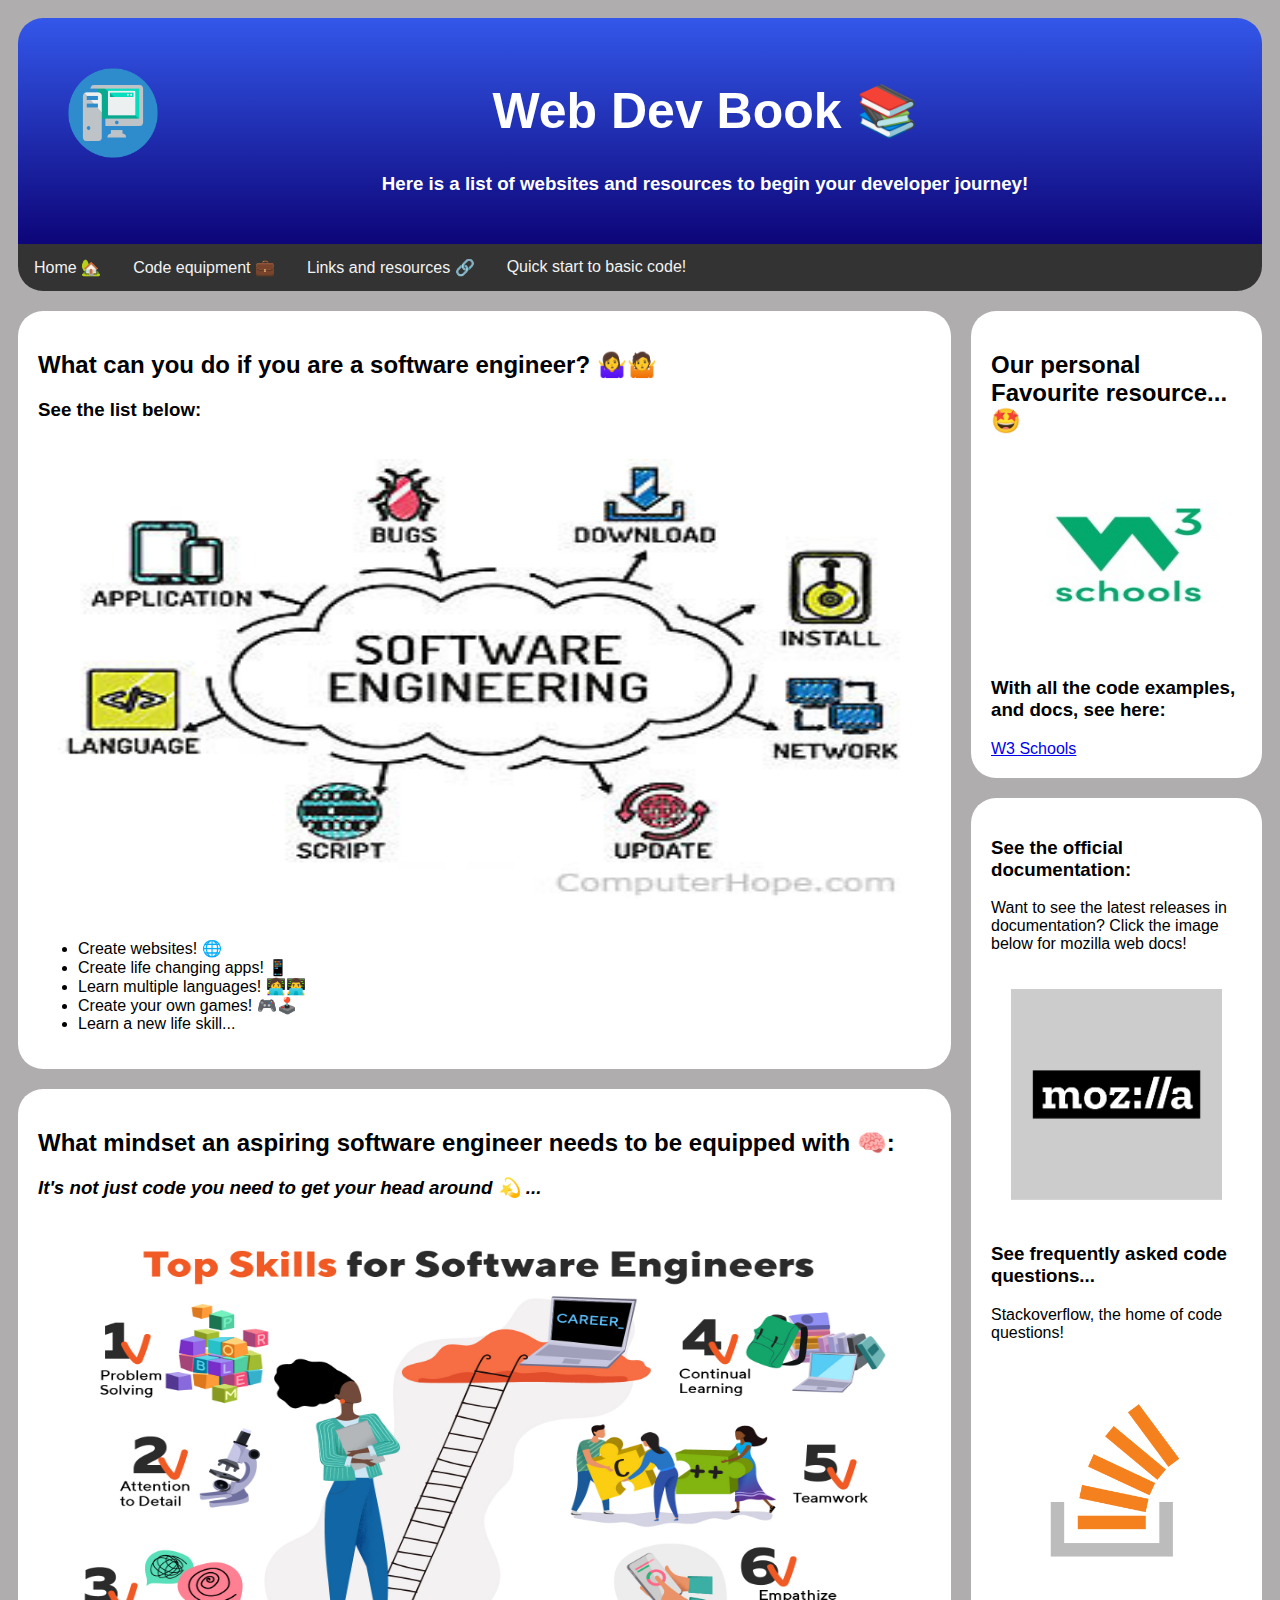
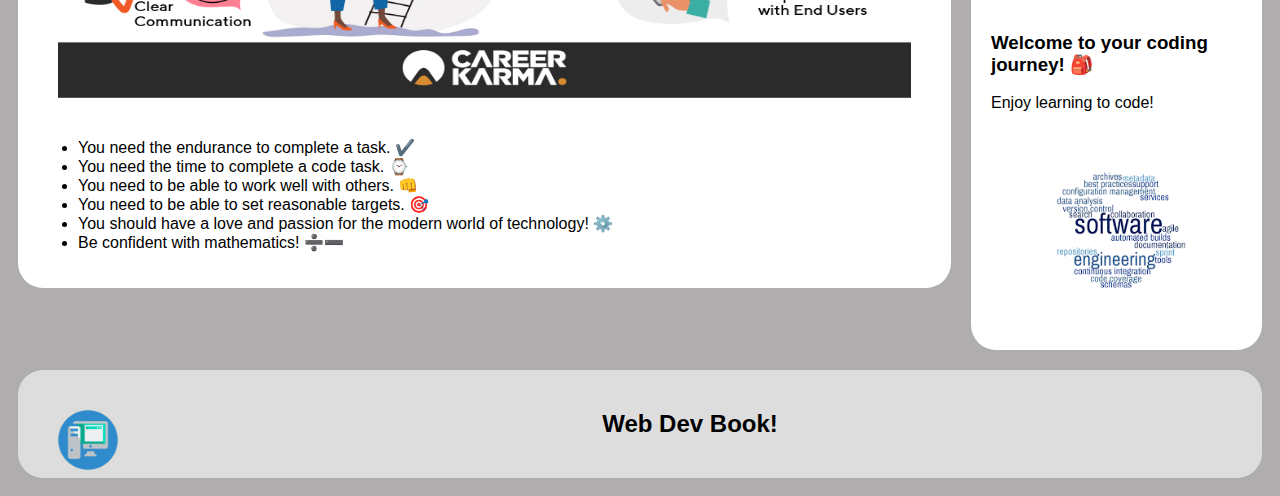
<file: index.html>
<!DOCTYPE html>
<html lang="en">
<head>
    <link rel="icon" href="./favicon.png" />
    <title> Web Dev Book 📚</title>
    <link rel="stylesheet" type = "text/css" href="index.css">
    <meta name="viewport" content="width=device-width, initial-scale=1">
</head>
<body>
    <div class="header">
        <div class="logo">
            <img src="./favicon.png"/>
        </div>
        <h1>
            Web Dev Book 📚
        </h1>
        <h3> Here is a list of websites and resources to begin your developer journey!  </h3>
    </div>
    <div class="topnav">
        <a href="./index.html">Home 🏡</a>
        <a href="https://noorinsakhi.github.io/duties.html"> Code equipment 💼 </a>
        <a href="./links.html">Links and resources 🔗</a>
         <a href="https://noorinsakhi.github.io/itsupportslideshow.html">Quick start to basic code!</a>
    </div>

    
    <div class="row">
        <div class="leftcolumn">
            <div class="card">
                <h2>
                    What can you do if you are a software engineer? 🤷‍♀️🤷
                </h2>
                <h3>
                   See the list below:
                </h3>
                <img src="./images/mindmap.jpg" width="950" height="480" />
                </h3>
                <p>
                    <ul>
                        <li> Create websites! 🌐</li>
                        <li> Create life changing apps! 📱</li>
                        <li> Learn multiple languages! 👩‍💻👨‍💻</li>
                        <li> Create your own games! 🎮🕹️</li>
                        <li>Learn a new life skill...</li>
                    </ul>
                </p>
            </div>

            <div class="card">
                <h2>
                     What mindset an aspiring software engineer needs to be equipped with 🧠:
                </h2>
                <h3>
                    <i>It's not just code you need to get your head around 💫 ...</i>
                </h3>
                <img src="./images/software-engineer-skills.png" style="height:500px;"/>
                <p>
                    <ul>
                        <li> You need the endurance to complete a task. ✔️</li>
                        <li> You need the time to complete a code task. ⌚ </li>
                        <li> You need to be able to work well with others. 👊</li>
                        <li> You need to be able to set reasonable targets. 🎯</li>
                        <li> You should have a love and passion for the modern world of technology! ⚙️</li>
                        <li> Be confident with mathematics! ➗➖</li>
                    </ul>
                </p>
            </div>
        </div>
        <div class="rightcolumn">
            <div class="card">
                <h2>
                    Our personal Favourite resource... 🤩
                </h2>
                <img src="./images/w3.jpg" style="height: 200px; width: 275px;"/>
                <h3>With all the code examples, and docs, see here:</h3>
                <a href="https://www.w3schools.com/" class="button">W3 Schools</a>
            </div>
            <div class="card">
                <h3>
                   See the official documentation:
                </h3>
                <p>Want to see the latest releases in documentation? Click the image below for mozilla web docs!</p>
                <a href="https://developer.mozilla.org/en-US/"><img src ="./images/mozilla.jpg"/></a>
                <h3>
                    See frequently asked code questions...
                </h3>
                <p>Stackoverflow, the home of code questions!</p>
                <a href="https://stackoverflow.com/"><img src="./images/stackoverflow.png"/></a>
                <h3>Welcome to your coding journey! 🎒</h3>
                <p>Enjoy learning to code!</p>

                <img src="./images/enjoy.png"/>

            </div>
        </div>
    </div>
    <div class="footer">
            <img src="./favicon.png" style="height: 100px; width: 100px; float: left;"/>
        <h2>
            Web Dev Book!
        </h2>
    </div>
</body>
</html>

</html>
</file>
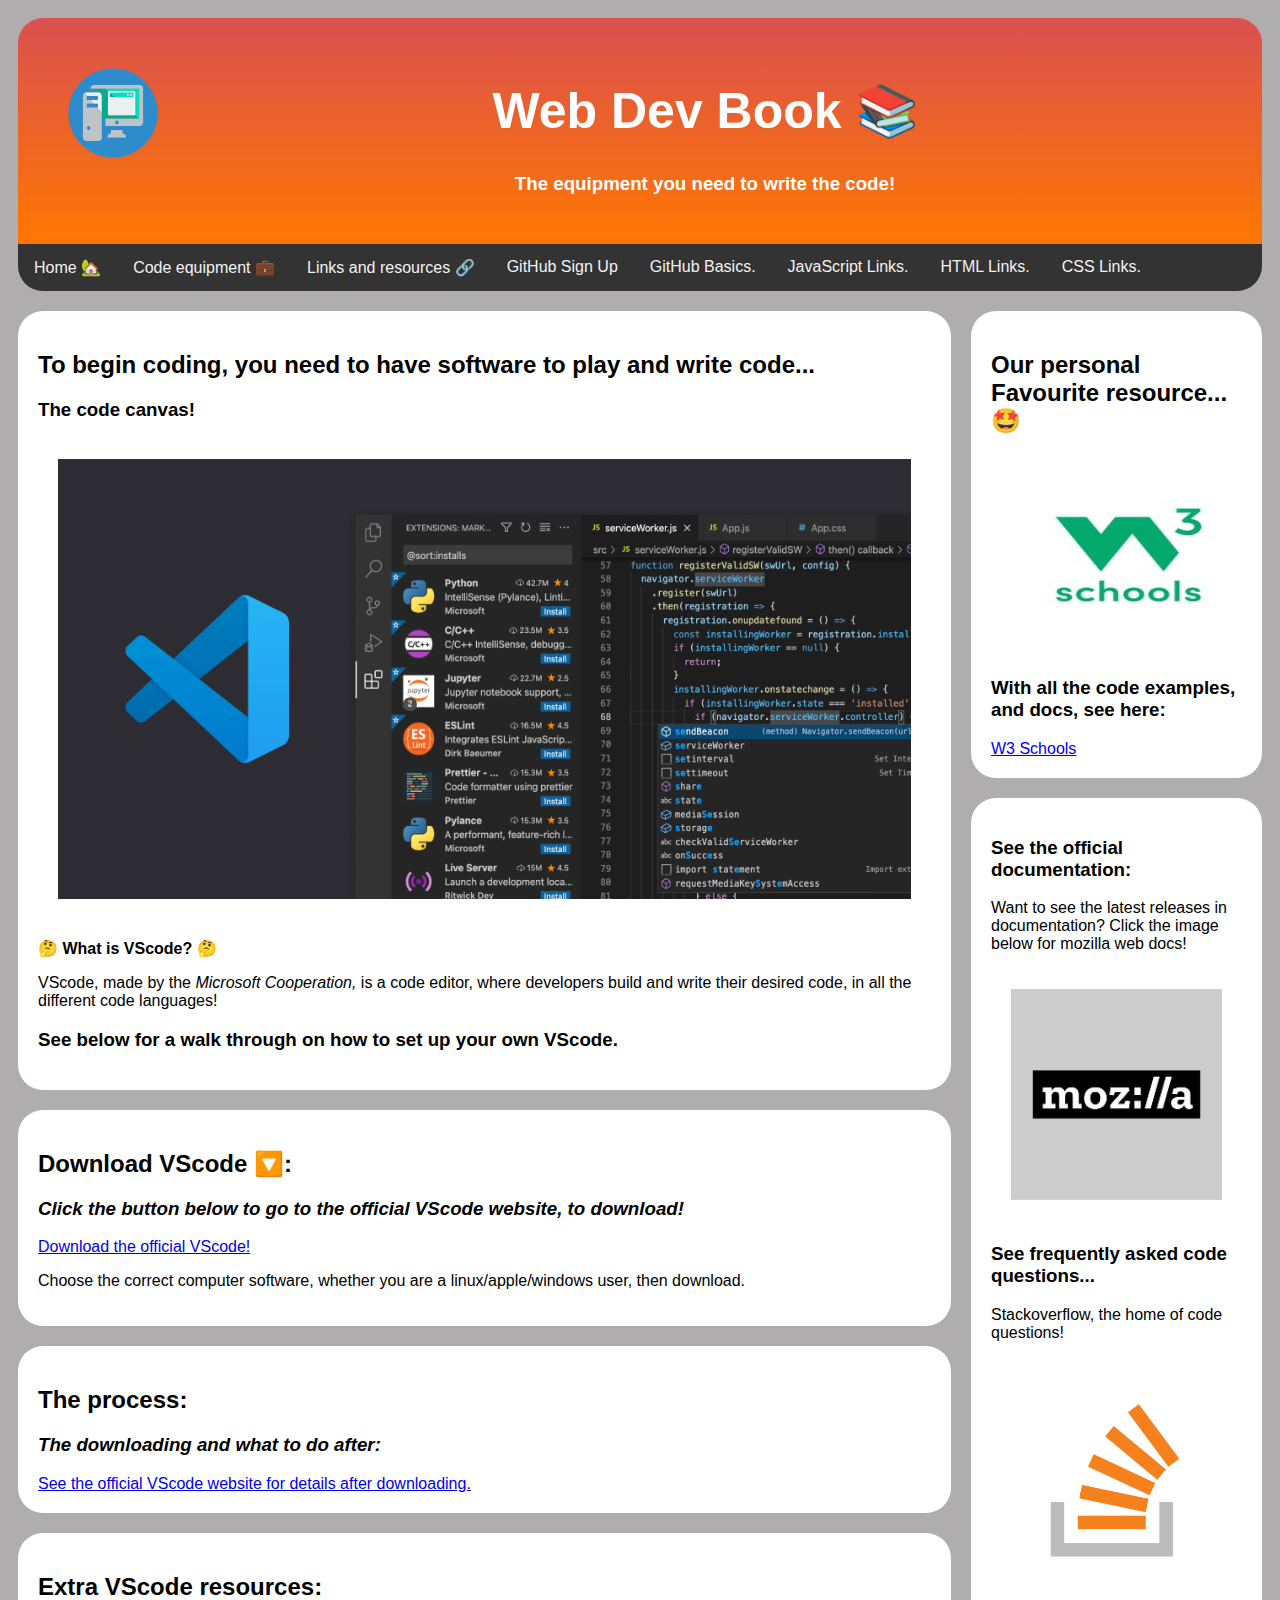
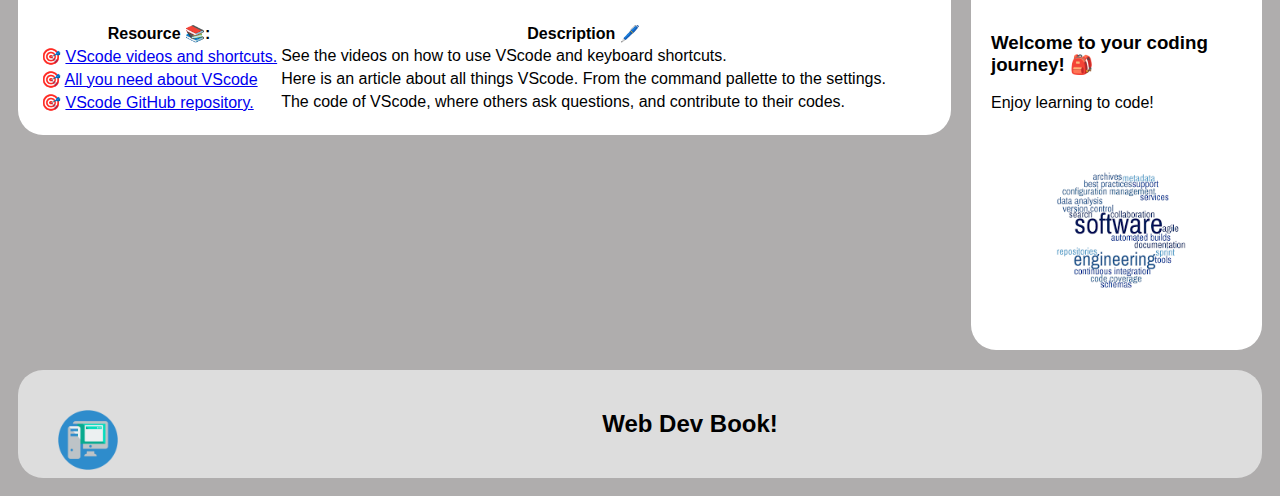
<file: codeequip.html>
<!DOCTYPE html>
<html lang="en">

<head>
    <link rel="icon" href="./favicon.png" />
    <title> Web Dev Book 📚</title>
    <link rel="stylesheet" type="text/css" href="codeequip.css">
    <meta name="viewport" content="width=device-width, initial-scale=1">
</head>

<body>
    <div class="header">
        <div class="logo">
            <img src="./favicon.png" />
        </div>
        <h1>
            Web Dev Book 📚
        </h1>
        <h3> The equipment you need to write the code! </h3>
    </div>
    <div class="topnav">
        <a href="./index.html">Home 🏡</a>
        <a href="./codeequip.html"> Code equipment 💼 </a>
        <a href="./links.html">Links and resources 🔗</a>
        <a href="./github.html"> GitHub Sign Up</a>
        <a href="./ghubprep.html"> GitHub Basics.</a>
        <a href="./js.html">JavaScript Links.</a>
        <a href="./html.html">HTML Links.</a>
        <a href="./css.html">CSS Links.</a>
    </div>


    <div class="row">
        <div class="leftcolumn">
            <div class="card">
                <h2>
                    To begin coding, you need to have software to play and write code...
                </h2>
                <h3>
                    The code canvas!
                </h3>
                <img src="./images/vscode.png" width="950" height="480" />
                </h3>
                <p>
                    <b> 🤔 What is VScode? 🤔</b>
                </p>
                <p>
                    VScode, made by the <i>Microsoft Cooperation, </i> is a code editor, where developers build and
                    write their desired code, in all the different code languages!
                </p>
                <h3>
                    See below for a walk through on how to set up your own VScode.
                </h3>
            </div>

            <div class="card">
                <h2>
                    Download VScode 🔽:
                </h2>
                <h3>
                    <i>Click the button below to go to the official VScode website, to download!</i>
                </h3>
                <a href="https://code.visualstudio.com/download">Download the official VScode!</a>
                <p>
                    Choose the correct computer software, whether you are a linux/apple/windows user, then download.
                </p>

            </div>

            <div class="card">
                <h2>
                    The process:
                </h2>
                <h3>
                    <i> The downloading and what to do after:</i>
                </h3>
                <a href="https://code.visualstudio.com/docs/setup/windows">See the official VScode website for details
                    after downloading.</a>

            </div>

            <div class="card">
                <h2> Extra VScode resources:</h2>
                <table>
                    <tr>
                        <th>Resource 📚: </th>
                        <th>Description 🖊️</th>
                    </tr>
                    <tr>
                        <td> 🎯 <a href="https://code.visualstudio.com/docs/introvideos/basics"> VScode videos and
                                shortcuts.</a></td>
                        <td> See the videos on how to use VScode and keyboard shortcuts.</td>
                    </tr>
                    <tr>
                        <td> 🎯 <a href="https://adamtheautomator.com/visual-studio-code-tutorial/">All you need about
                                VScode</a></td>
                        <td> Here is an article about all things VScode. From the command pallette to the settings.</td>
                    </tr>
                    <tr>
                        <td> 🎯 <a href="https://github.com/microsoft/vscode">VScode GitHub repository.</a></td>
                        <td> The code of VScode, where others ask questions, and contribute to their codes.</td>
                    </tr>

                </table>

            </div>
        </div>
        <div class="rightcolumn">
            <div class="card">
                <h2>
                    Our personal Favourite resource... 🤩
                </h2>
                <img src="./images/w3.jpg" style="height: 200px; width: 275px;" />
                <h3>With all the code examples, and docs, see here:</h3>
                <a href="https://www.w3schools.com/" class="button">W3 Schools</a>
            </div>
            <div class="card">
                <h3>
                    See the official documentation:
                </h3>
                <p>Want to see the latest releases in documentation? Click the image below for mozilla web docs!</p>
                <a href="https://developer.mozilla.org/en-US/"><img src="./images/mozilla.jpg" /></a>
                <h3>
                    See frequently asked code questions...
                </h3>
                <p>Stackoverflow, the home of code questions!</p>
                <a href="https://stackoverflow.com/"><img src="./images/stackoverflow.png" /></a>
                <h3>Welcome to your coding journey! 🎒</h3>
                <p>Enjoy learning to code!</p>

                <img src="./images/enjoy.png" />

            </div>
        </div>
    </div>
    <div class="footer">
        <img src="./favicon.png" style="height: 100px; width: 100px; float: left;" />
        <h2>
            Web Dev Book!
        </h2>
    </div>
</body>

</html>

</html>
</file>
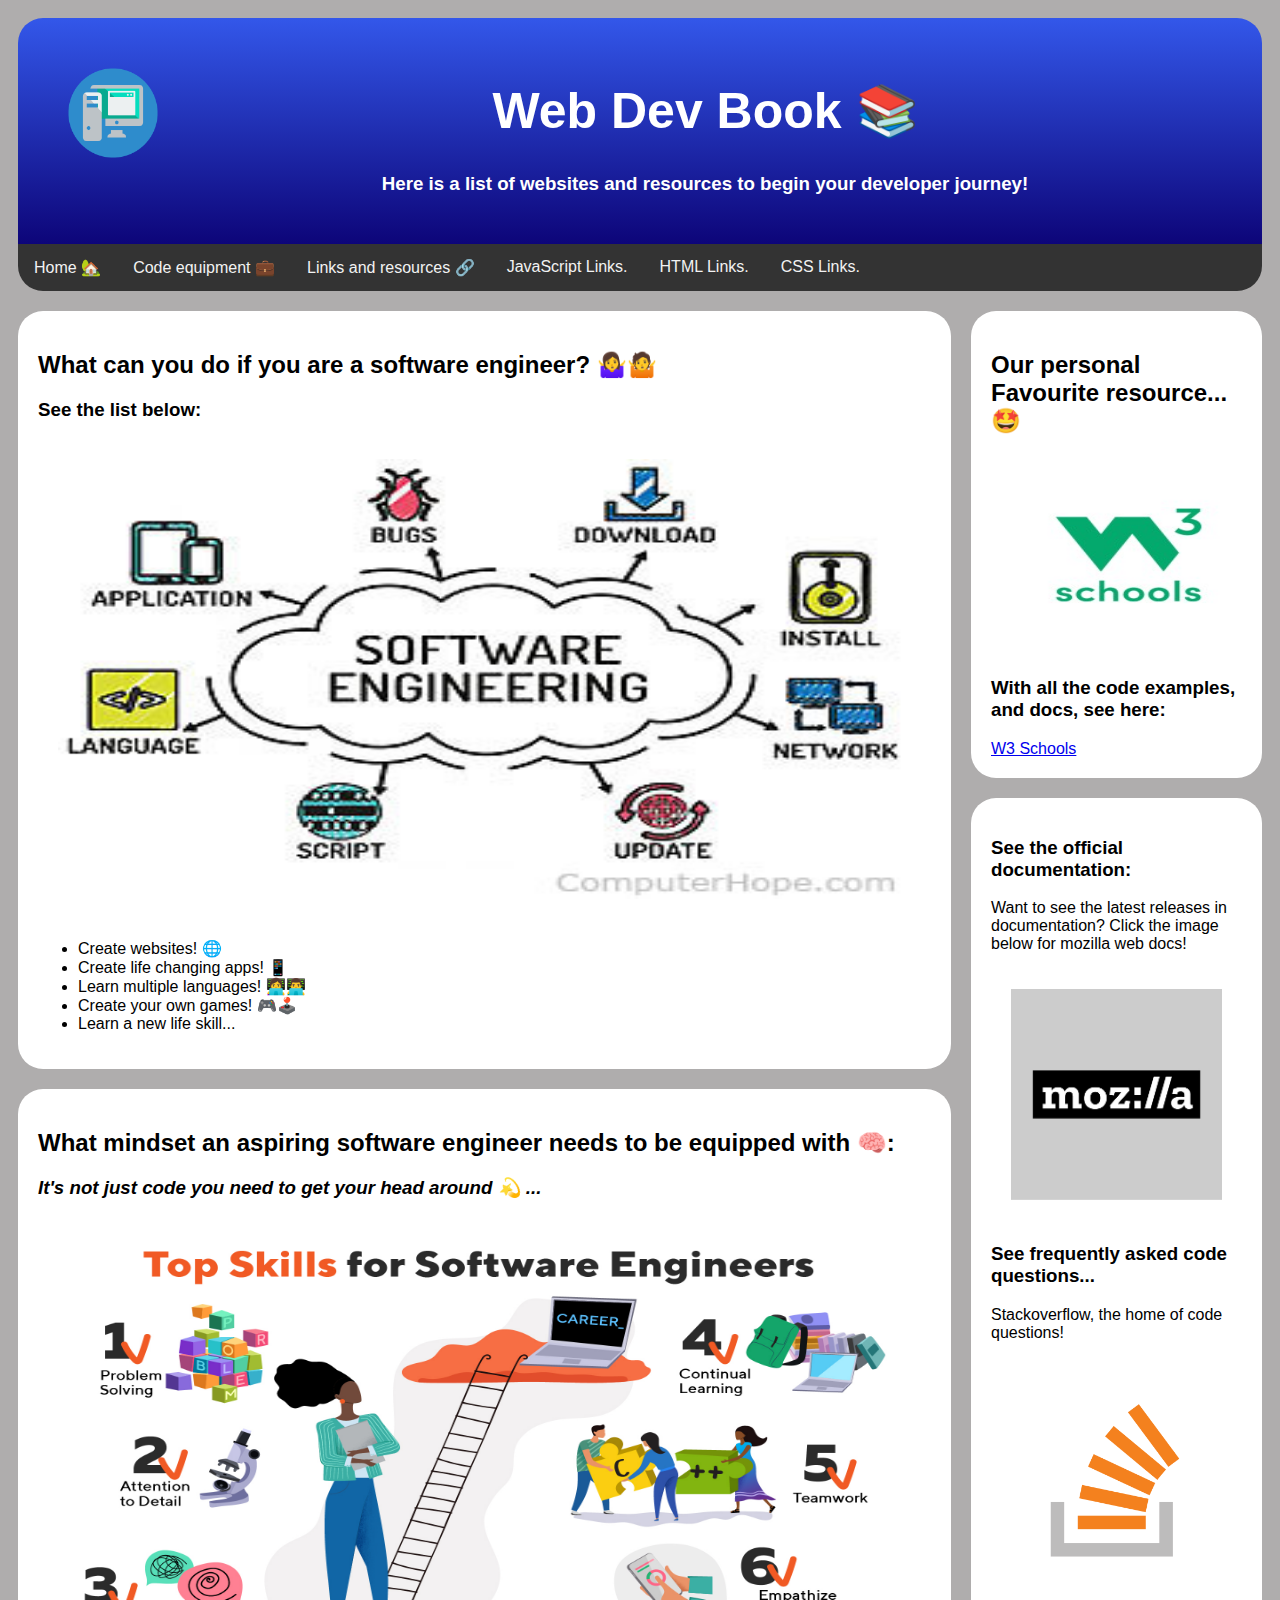
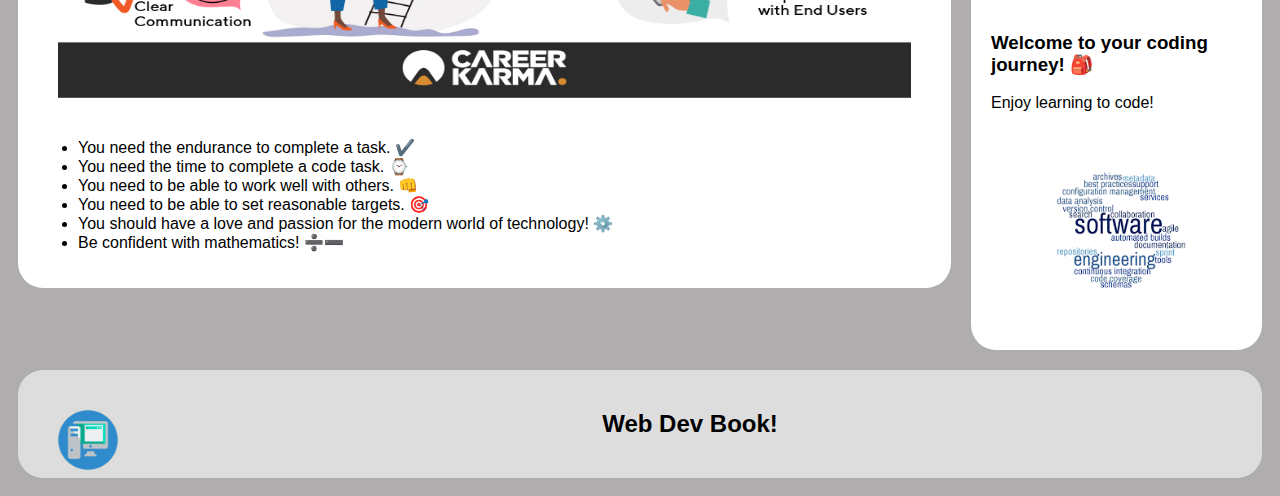
<file: css.html>
<!DOCTYPE html>
<html lang="en">

<head>
    <link rel="icon" href="./favicon.png" />
    <title> Web Dev Book 📚</title>
    <link rel="stylesheet" type="text/css" href="index.css">
    <meta name="viewport" content="width=device-width, initial-scale=1">
</head>

<body>
    <div class="header">
        <div class="logo">
            <img src="./favicon.png" />
        </div>
        <h1>
            Web Dev Book 📚
        </h1>
        <h3> Here is a list of websites and resources to begin your developer journey! </h3>
    </div>
    <div class="topnav">
        <a href="./index.html">Home 🏡</a>
        <a href="./codeequip.html"> Code equipment 💼 </a>
        <a href="./links.html">Links and resources 🔗</a>
        <a href="./js.html">JavaScript Links.</a>
        <a href="./html.html">HTML Links.</a>
        <a href="./css.html">CSS Links.</a>
    </div>


    <div class="row">
        <div class="leftcolumn">
            <div class="card">
                <h2>
                    What can you do if you are a software engineer? 🤷‍♀️🤷
                </h2>
                <h3>
                    See the list below:
                </h3>
                <img src="./images/mindmap.jpg" width="950" height="480" />
                </h3>
                <p>
                <ul>
                    <li> Create websites! 🌐</li>
                    <li> Create life changing apps! 📱</li>
                    <li> Learn multiple languages! 👩‍💻👨‍💻</li>
                    <li> Create your own games! 🎮🕹️</li>
                    <li>Learn a new life skill...</li>
                </ul>
                </p>
            </div>

            <div class="card">
                <h2>
                    What mindset an aspiring software engineer needs to be equipped with 🧠:
                </h2>
                <h3>
                    <i>It's not just code you need to get your head around 💫 ...</i>
                </h3>
                <img src="./images/software-engineer-skills.png" style="height:500px;" />
                <p>
                <ul>
                    <li> You need the endurance to complete a task. ✔️</li>
                    <li> You need the time to complete a code task. ⌚ </li>
                    <li> You need to be able to work well with others. 👊</li>
                    <li> You need to be able to set reasonable targets. 🎯</li>
                    <li> You should have a love and passion for the modern world of technology! ⚙️</li>
                    <li> Be confident with mathematics! ➗➖</li>
                </ul>
                </p>
            </div>
        </div>
        <div class="rightcolumn">
            <div class="card">
                <h2>
                    Our personal Favourite resource... 🤩
                </h2>
                <img src="./images/w3.jpg" style="height: 200px; width: 275px;" />
                <h3>With all the code examples, and docs, see here:</h3>
                <a href="https://www.w3schools.com/" class="button">W3 Schools</a>
            </div>
            <div class="card">
                <h3>
                    See the official documentation:
                </h3>
                <p>Want to see the latest releases in documentation? Click the image below for mozilla web docs!</p>
                <a href="https://developer.mozilla.org/en-US/"><img src="./images/mozilla.jpg" /></a>
                <h3>
                    See frequently asked code questions...
                </h3>
                <p>Stackoverflow, the home of code questions!</p>
                <a href="https://stackoverflow.com/"><img src="./images/stackoverflow.png" /></a>
                <h3>Welcome to your coding journey! 🎒</h3>
                <p>Enjoy learning to code!</p>

                <img src="./images/enjoy.png" />

            </div>
        </div>
    </div>
    <div class="footer">
        <img src="./favicon.png" style="height: 100px; width: 100px; float: left;" />
        <h2>
            Web Dev Book!
        </h2>
    </div>
</body>

</html>
</file>
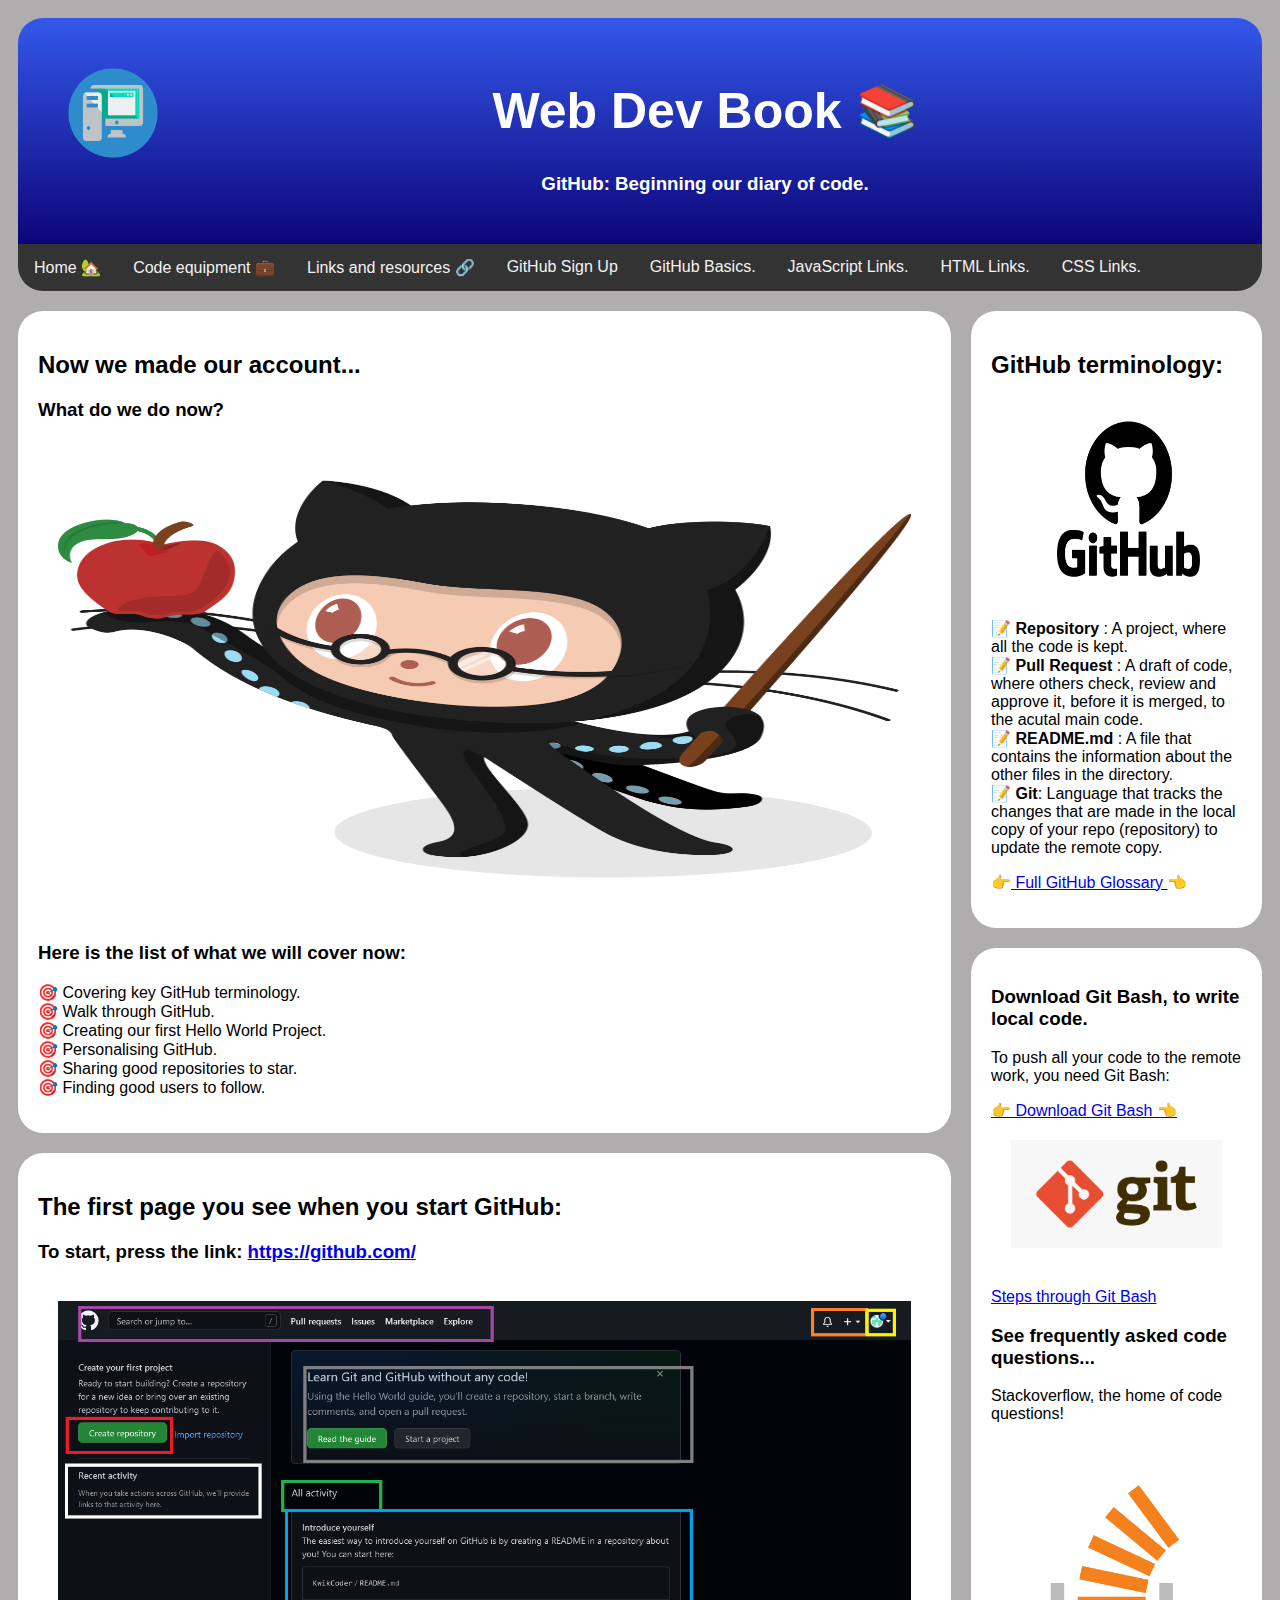
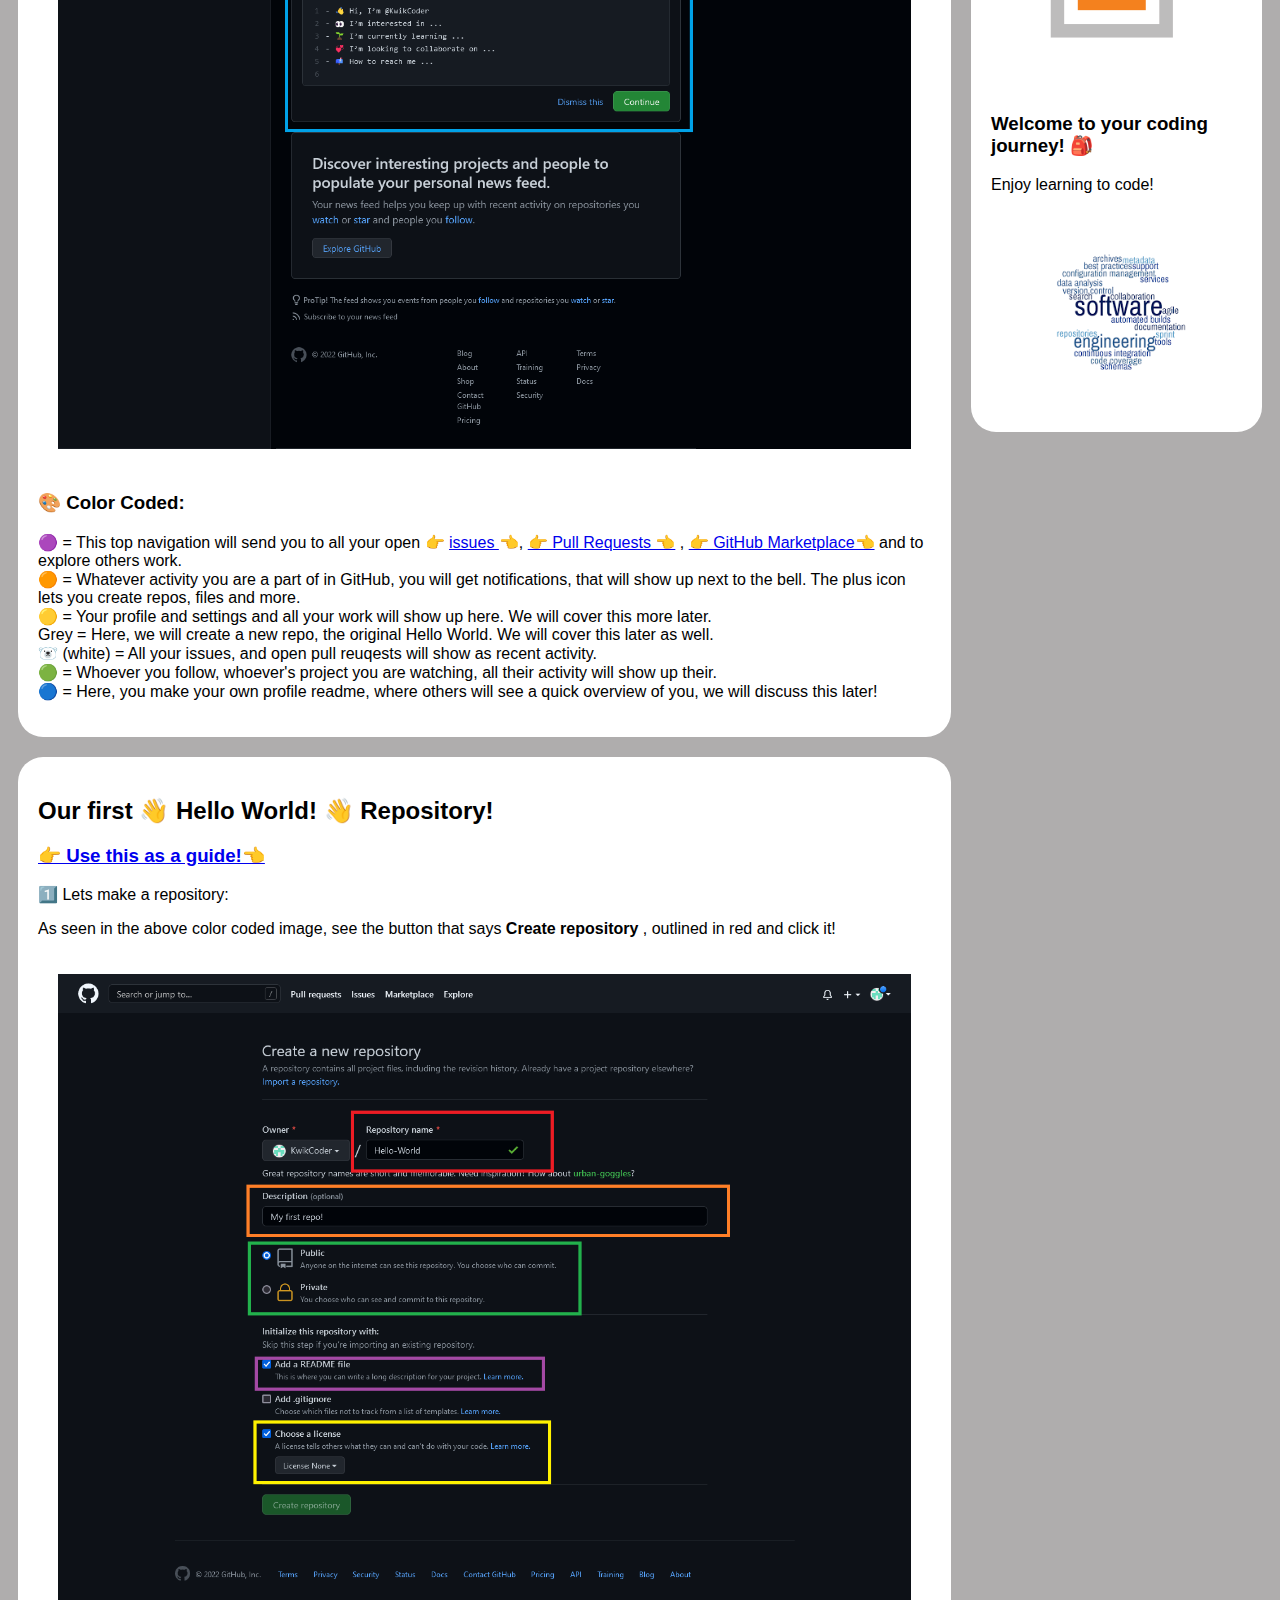
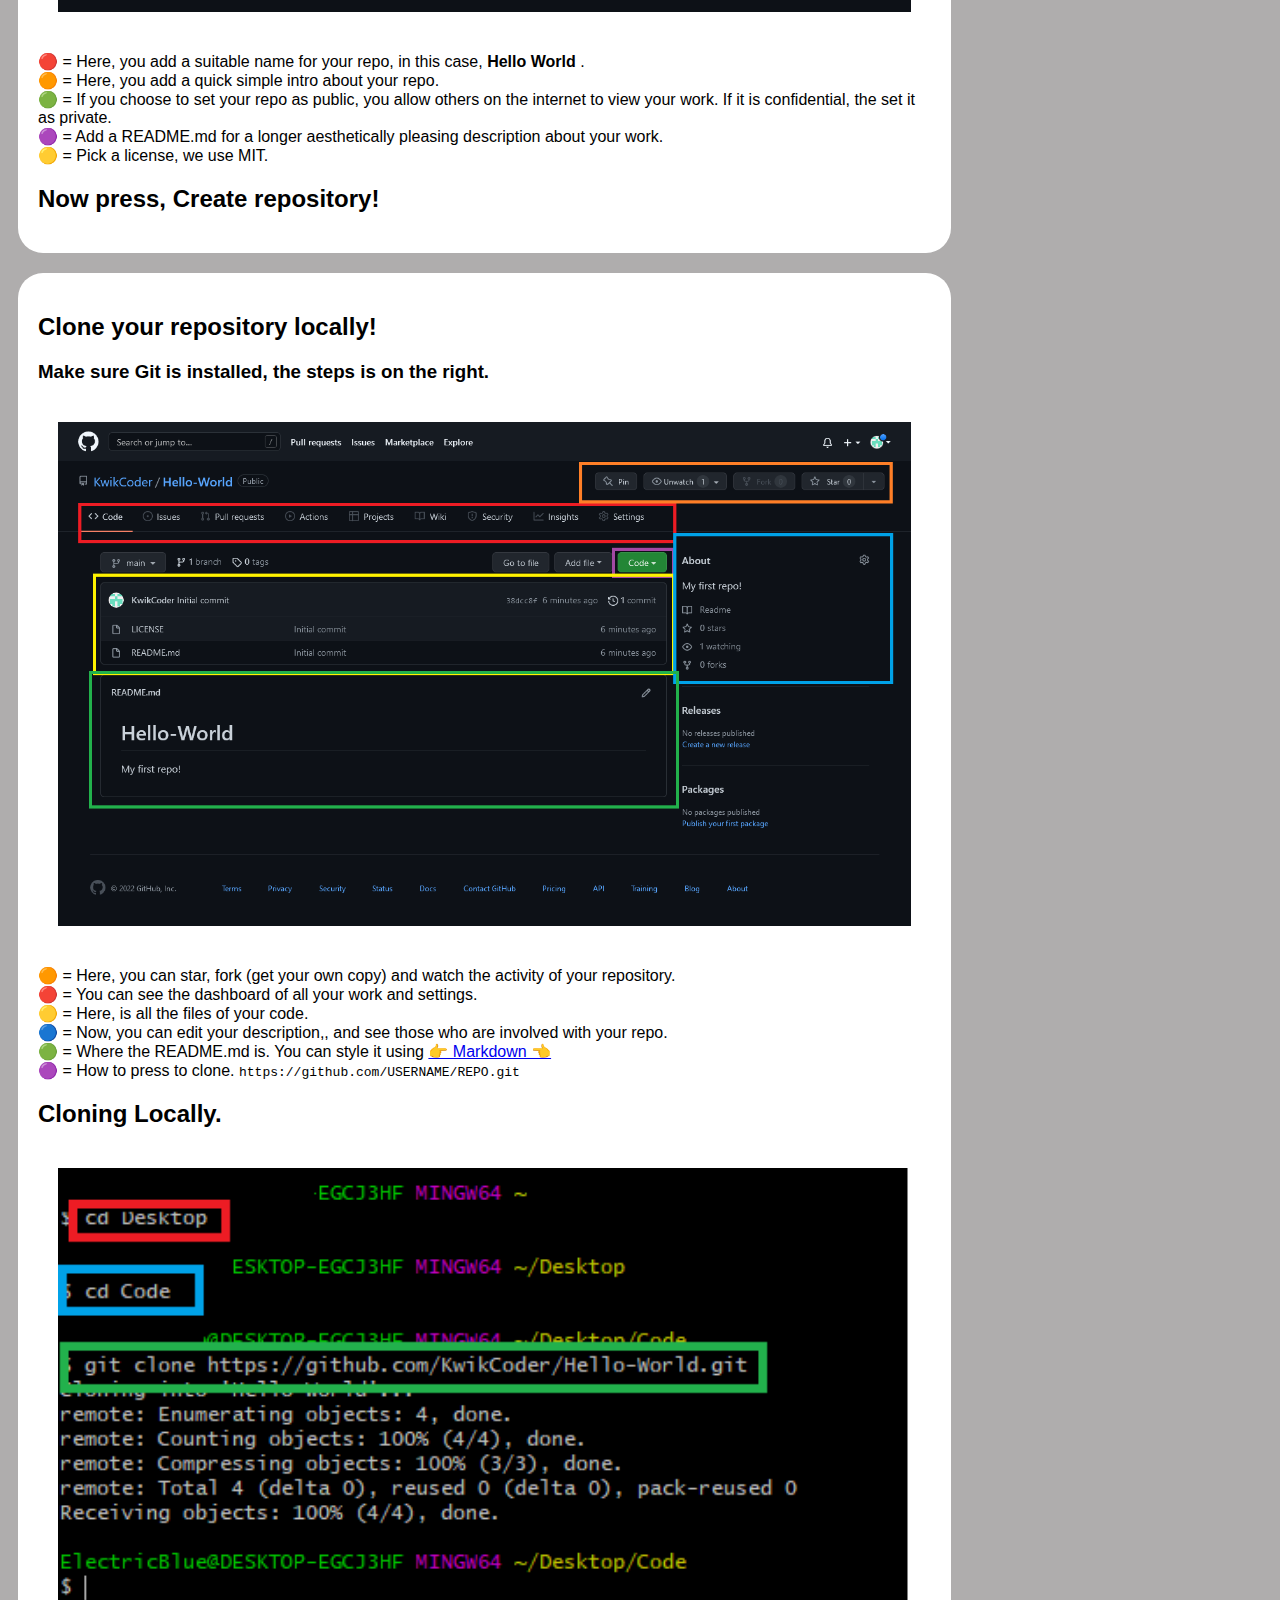
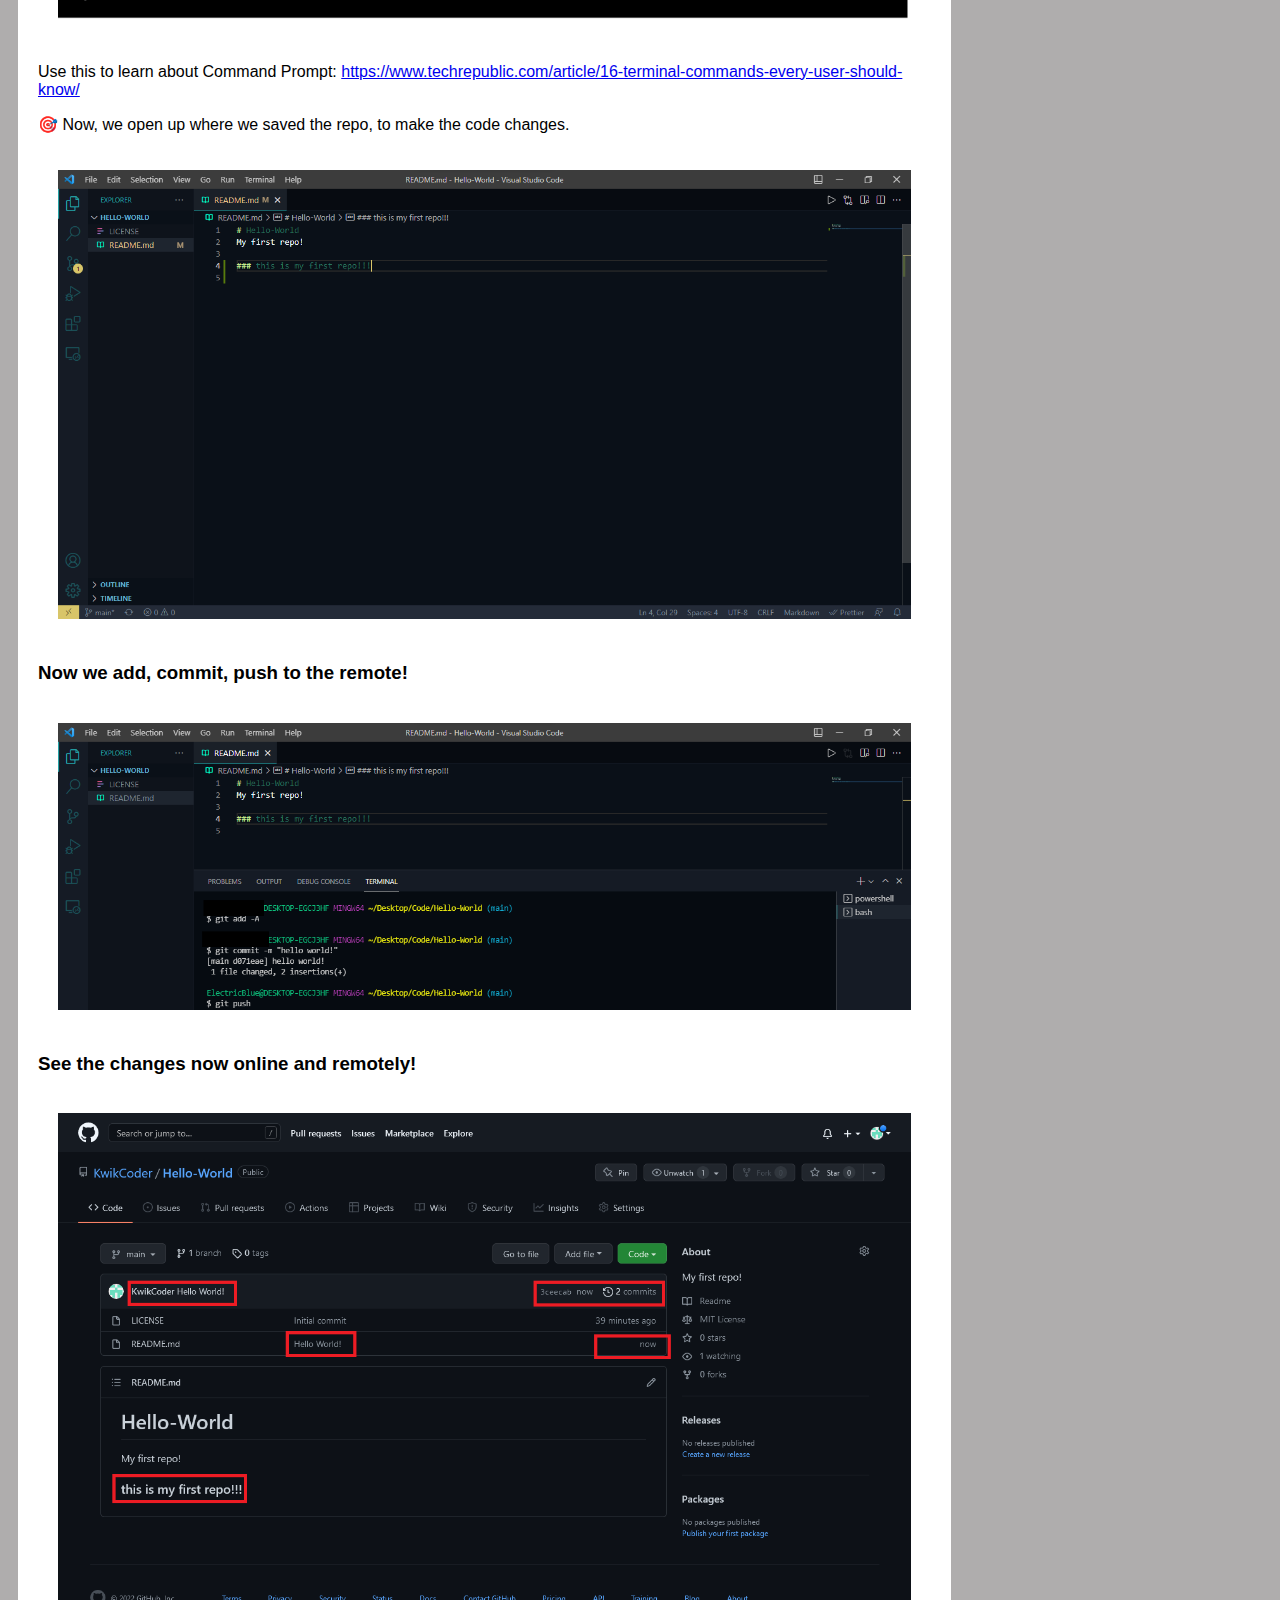
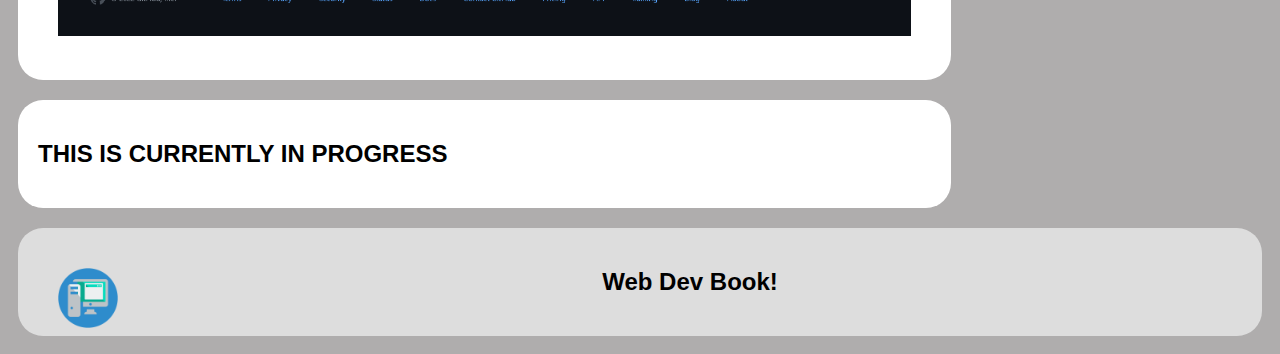
<file: ghubprep.html>
<!DOCTYPE html>
<html lang="en">

<head>
    <link rel="icon" href="./favicon.png" />
    <title> Web Dev Book 📚</title>
    <link rel="stylesheet" type="text/css" href="index.css">
    <meta name="viewport" content="width=device-width, initial-scale=1">
</head>

<body>
    <div class="header">
        <div class="logo">
            <img src="./favicon.png" />
        </div>
        <h1>
            Web Dev Book 📚
        </h1>
        <h3> GitHub: Beginning our diary of code. </h3>
    </div>
    <div class="topnav">
        <a href="./index.html">Home 🏡</a>
        <a href="./codeequip.html"> Code equipment 💼 </a>
        <a href="./links.html">Links and resources 🔗</a>
        <a href="./github.html"> GitHub Sign Up</a>
        <a href="./ghubprep.html"> GitHub Basics.</a>
        <a href="./js.html">JavaScript Links.</a>
        <a href="./html.html">HTML Links.</a>
        <a href="./css.html">CSS Links.</a>
    </div>


    <div class="row">
        <div class="leftcolumn">
            <div class="card">
                <h2>
                    Now we made our account...
                </h2>
                <h3>
                    What do we do now?
                </h3>
                <img src="./images/octocat.png" width="950" height="480" />

                <h3> Here is the list of what we will cover now:</h3>
                <p>
                    🎯 Covering key GitHub terminology.
                    <br>
                    🎯 Walk through GitHub.
                    <br>
                    🎯 Creating our first Hello World Project.
                    <br>
                    🎯 Personalising GitHub.
                    <br>
                    🎯 Sharing good repositories to star.
                    <br>
                    🎯 Finding good users to follow.
            </div>

            <div class="card">
                <h2>
                    The first page you see when you start GitHub:
                </h2>
                <h3>
                    To start, press the link: <a href="https://github.com/">https://github.com/</a>
                </h3>

                <img src="./images/Github/Guide/1.png" />
                <h3> 🎨 Color Coded:</h3>
                <p>
                    🟣 = This top navigation will send you to all your open 👉 <a
                        href="https://docs.github.com/en/issues/tracking-your-work-with-issues/about-issues">issues </a>
                    👈, <a
                        href="https://docs.github.com/en/pull-requests/collaborating-with-pull-requests/proposing-changes-to-your-work-with-pull-requests/about-pull-requests">
                        👉 Pull Requests 👈</a> , <a
                        href="https://www.google.com/url?sa=t&rct=j&q=&esrc=s&source=web&cd=&cad=rja&uact=8&ved=2ahUKEwjmq_jM68f1AhWCYMAKHdXOAf0QFnoECAwQAw&url=https%3A%2F%2Fdocs.github.com%2Fen%2Fgithub%2Fcustomizing-your-github-workflow%2Fexploring-integrations%2Fabout-github-marketplace&usg=AOvVaw32xYgmr9s9FIaEAyO5VG7N">
                        👉 GitHub Marketplace👈</a> and to explore others work.
                    <br>
                    🟠 = Whatever activity you are a part of in GitHub, you will get notifications, that will show up
                    next to the bell. The plus icon lets you create repos, files and more.
                    <br>
                    🟡 = Your profile and settings and all your work will show up here. We will cover this more later.
                    <br>
                    Grey = Here, we will create a new repo, the original Hello World. We will cover this later as well.
                    <br>
                    🐻‍❄️ (white) = All your issues, and open pull reuqests will show as recent activity.
                    <br>
                    🟢 = Whoever you follow, whoever's project you are watching, all their activity will show up their.
                    <br>
                    🔵 = Here, you make your own profile readme, where others will see a quick overview of you, we will
                    discuss this later!
                </p>
            </div>

            <div class="card">
                <h2>
                    Our first 👋 Hello World! 👋 Repository!
                </h2>
                <h3>
                    <a href="https://docs.github.com/en/get-started/quickstart/hello-world">👉 Use this as a
                        guide!👈</a>
                </h3>
                <p>
                    1️⃣ Lets make a repository:
                </p>
                <p> As seen in the above color coded image, see the button that says <b> Create repository </b>,
                    outlined in red and click it!</p>
                <img src="./images/Github/Guide/2.png" />
                <p>
                    🔴 = Here, you add a suitable name for your repo, in this case, <b> Hello World </b>.
                    <br>
                    🟠 = Here, you add a quick simple intro about your repo.
                    <br>
                    🟢 = If you choose to set your repo as public, you allow others on the internet to view your work.
                    If it is confidential, the set it as private.
                    <br>
                    🟣 = Add a README.md for a longer aesthetically pleasing description about your work.
                    <br>
                    🟡 = Pick a license, we use MIT.
                </p>
                <h2> Now press, Create repository!</h2>
            </div>

            <div class="card">
                <h2>
                    Clone your repository locally!
                </h2>
                <h3>
                    Make sure Git is installed, the steps is on the right.
                </h3>
                
                <img src="./images/Github/Guide/3.png" />
                <p>
                    🟠 = Here, you can star, fork (get your own copy) and watch the activity of your repository. 
                    <br>
                    🔴 = You can see the dashboard of all your work and settings.
                    <br>
                    🟡 = Here, is all the files of your code.
                    <br> 
                    🔵 = Now, you can edit your description,, and see those who are involved with your repo.
                    <br>
                    🟢 = Where the README.md is. You can style it using <a href="https://www.markdownguide.org/"> 👉 Markdown 👈</a>
                    <br>
                    🟣 = How to press to clone. <code> https://github.com/USERNAME/REPO.git</code> 
                </p>

                <h2> Cloning Locally.</h2>

                <img src="images/Github/Guide/4.png" />
                <p> Use this to learn about Command Prompt: <a href="https://www.techrepublic.com/article/16-terminal-commands-every-user-should-know/">https://www.techrepublic.com/article/16-terminal-commands-every-user-should-know/</a></p>
                <p>
                    🎯 Now, we open up where we saved the repo, to make the code changes.
                </p>
                <img src="images/Github/Guide/5.png" />
                <h3> Now we add, commit, push to the remote!</h3>
                <img src="images/Github/Guide/6.png" />

                <h3> See the changes now online and remotely!</h3>
                <img src="images/Github/Guide/7.png" />
            </div>

            <div class="card">
                <h2>
                   THIS IS CURRENTLY IN PROGRESS
                </h2>
                <!-- <h3>
                    Add your own username, so others can identify you!
                </h3>
                <p>
                    4️⃣ Make sure it is one you like, and want, like your name, or something that you wouldn't want to
                    change!
                </p>
                <img src="./images/Github/4.png" style="height:500px;" /> -->
            </div>

            <!-- <div class="card">
                <h2>
                    Email Preferences.
                </h2>
                <h3>
                    Choose if you want emails.
                </h3>
                <p>
                    5️⃣ You will still get important emails, but you can choose if you want news and updates.
                </p>
                <img src="./images/Github/5.png" style="height:500px;" />
            </div>

            <div class="card">
                <h2>
                    Verify
                </h2>
                <h3>
                    Verify your account.
                </h3>
                <p>
                    6️⃣ Choose the correct answers to verify your account.
                </p>
                <img src="./images/Github/6.png" style="height:500px;" />
            </div>

            <div class="card">
                <h2>
                    Add Code.
                </h2>
                <h3>
                    Add the code, as a final step.
                </h3>
                <p>
                    6️⃣ Type the 8 digit code, that you will have been sent in your email.
                </p>
                <img src="./images/Github/7.png" style="height:500px;" />
            </div> -->
        </div>
        <div class="rightcolumn">
            <div class="card">
                <h2>
                    GitHub terminology:
                </h2>
                <img src="./images/GitHub-logo.png" style="height: 200px; width: 275px;" />
                <p>
                    📝 <b> Repository </b>: A project, where all the code is kept.
                    <br>
                    📝 <b> Pull Request </b>: A draft of code, where others check, review and approve it, before it is
                    merged, to the acutal main code.
                    <br>
                    📝 <b> README.md </b>: A file that contains the information about the other files in the directory.
                    <br>
                    📝 <b> Git</b>: Language that tracks the changes that are made in the local copy of your repo
                    (repository) to update the remote copy.
                    <br>
                <p>👉<a href="https://docs.github.com/en/get-started/quickstart/github-glossary"> Full GitHub Glossary
                    </a> 👈 </p>

                </p>

            </div>
            <div class="card">
                <h3>
                    Download Git Bash, to write local code.
                </h3>
                <p> To push all your code to the remote work, you need Git Bash:</p>
                <a href="https://git-scm.com/downloads">👉 Download Git Bash 👈</a>
                <img src="images/git.png" />
                <p> <a href="https://www.atlassian.com/git/tutorials/git-bash"> Steps through Git Bash </a></p>
                <h3>
                    See frequently asked code questions...
                </h3>
                <p>Stackoverflow, the home of code questions!</p>
                <a href="https://stackoverflow.com/"><img src="./images/stackoverflow.png" /></a>
                <h3>Welcome to your coding journey! 🎒</h3>
                <p>Enjoy learning to code!</p>

                <img src="./images/enjoy.png" />

            </div>
        </div>
    </div>
    <div class="footer">
        <img src="./favicon.png" style="height: 100px; width: 100px; float: left;" />
        <h2>
            Web Dev Book!
        </h2>
    </div>
</body>

</html>

</html>
</file>
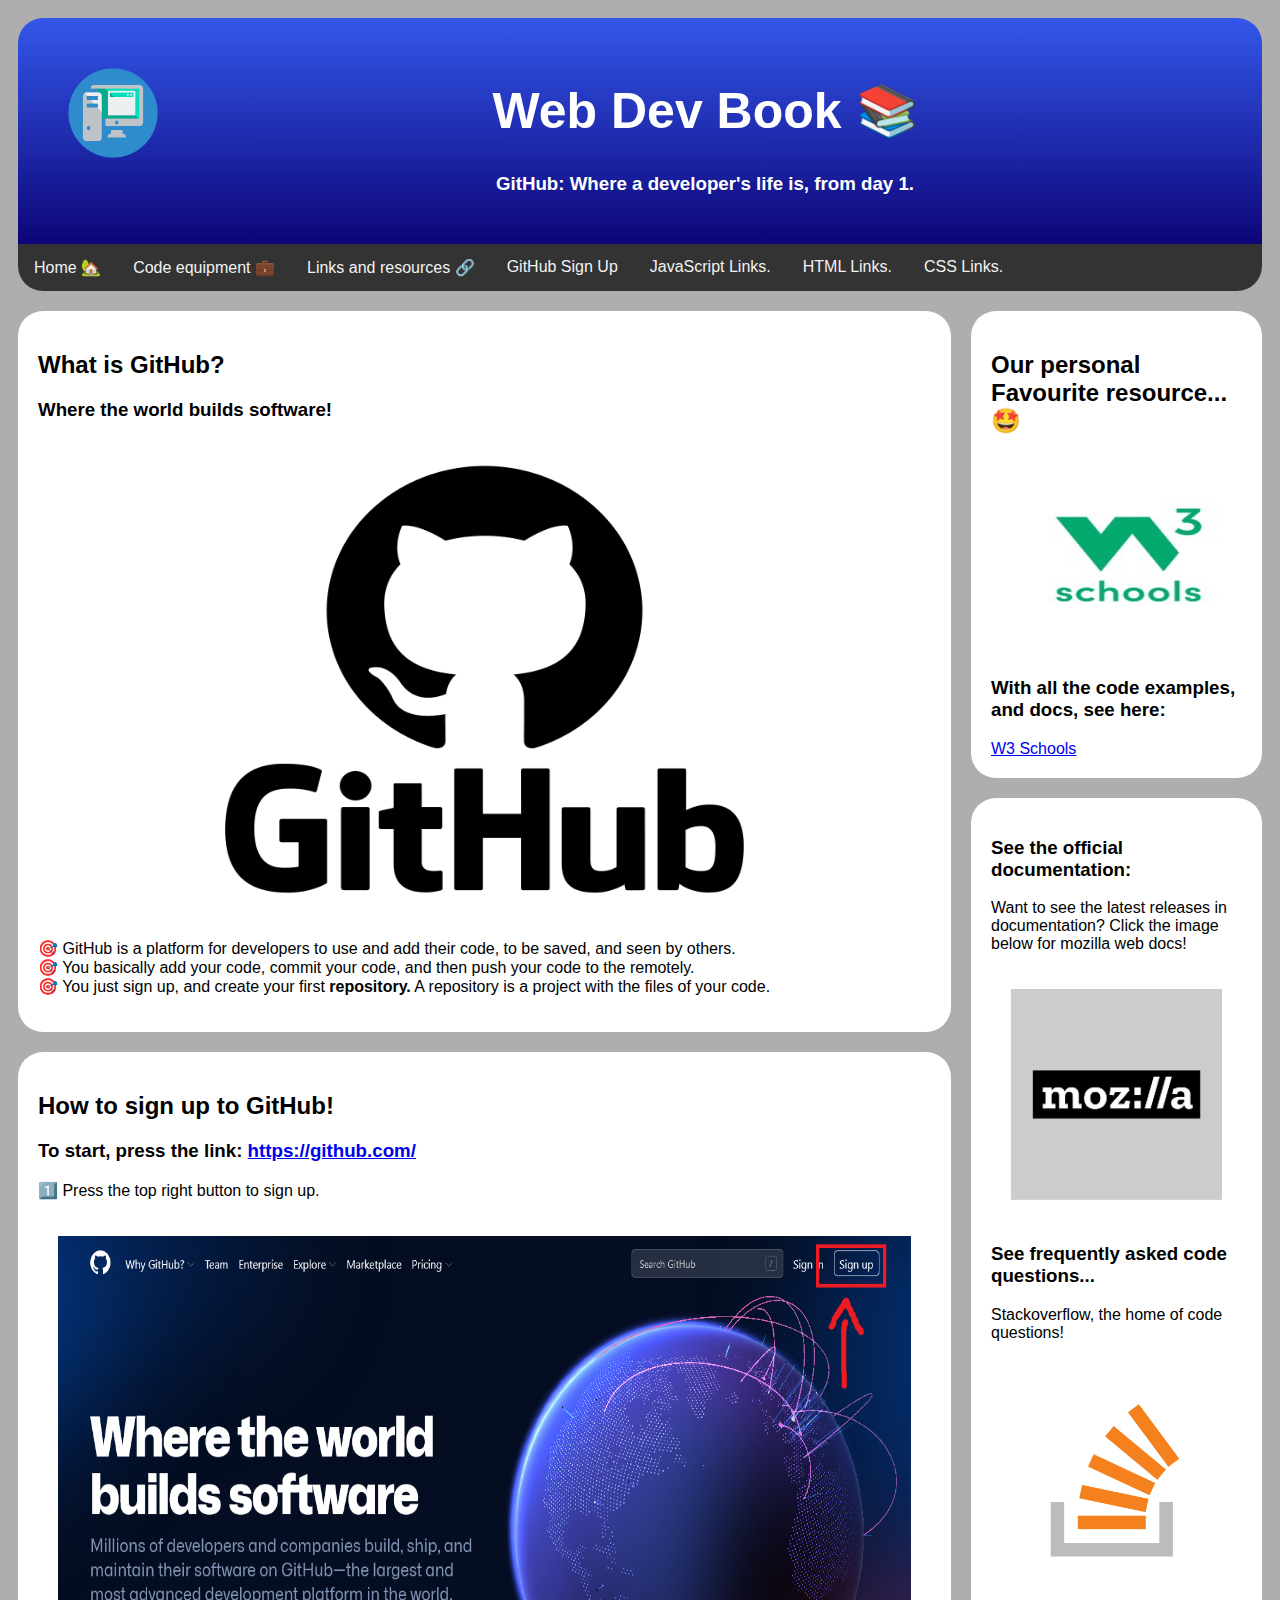
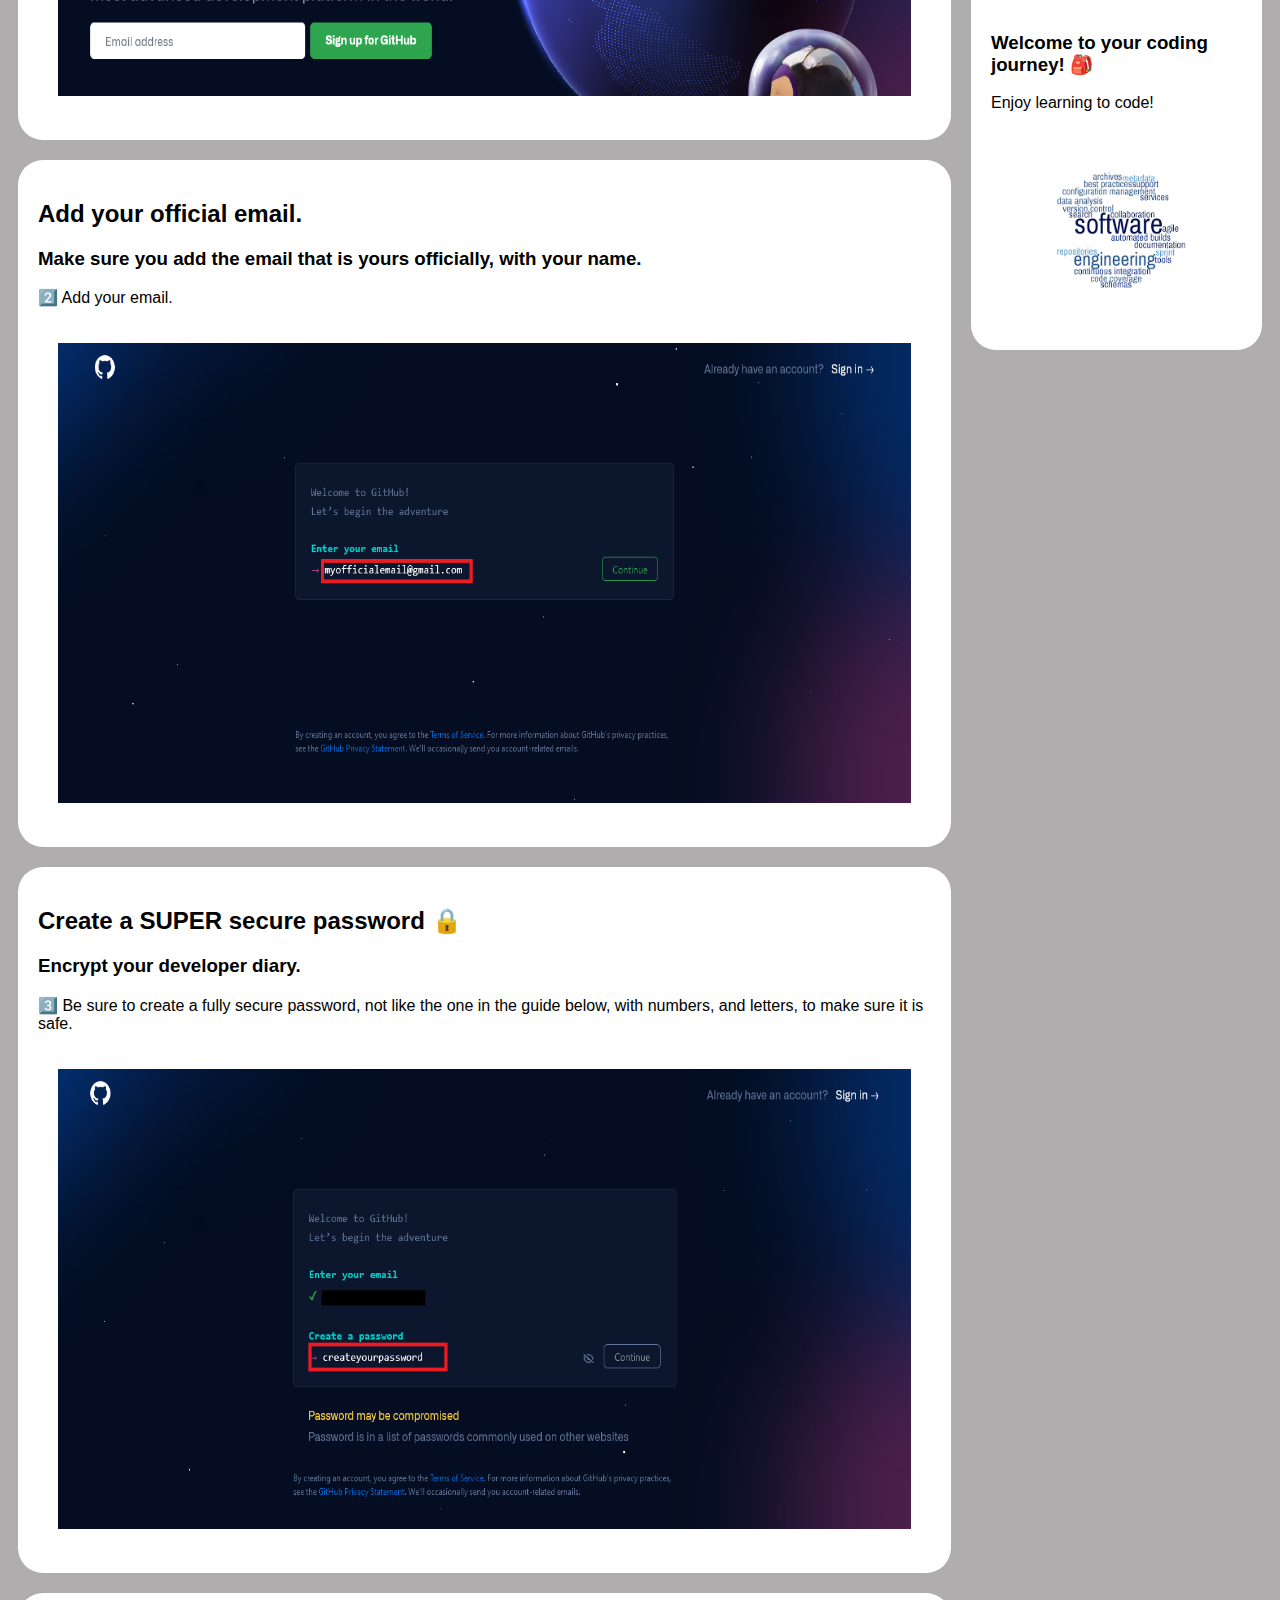
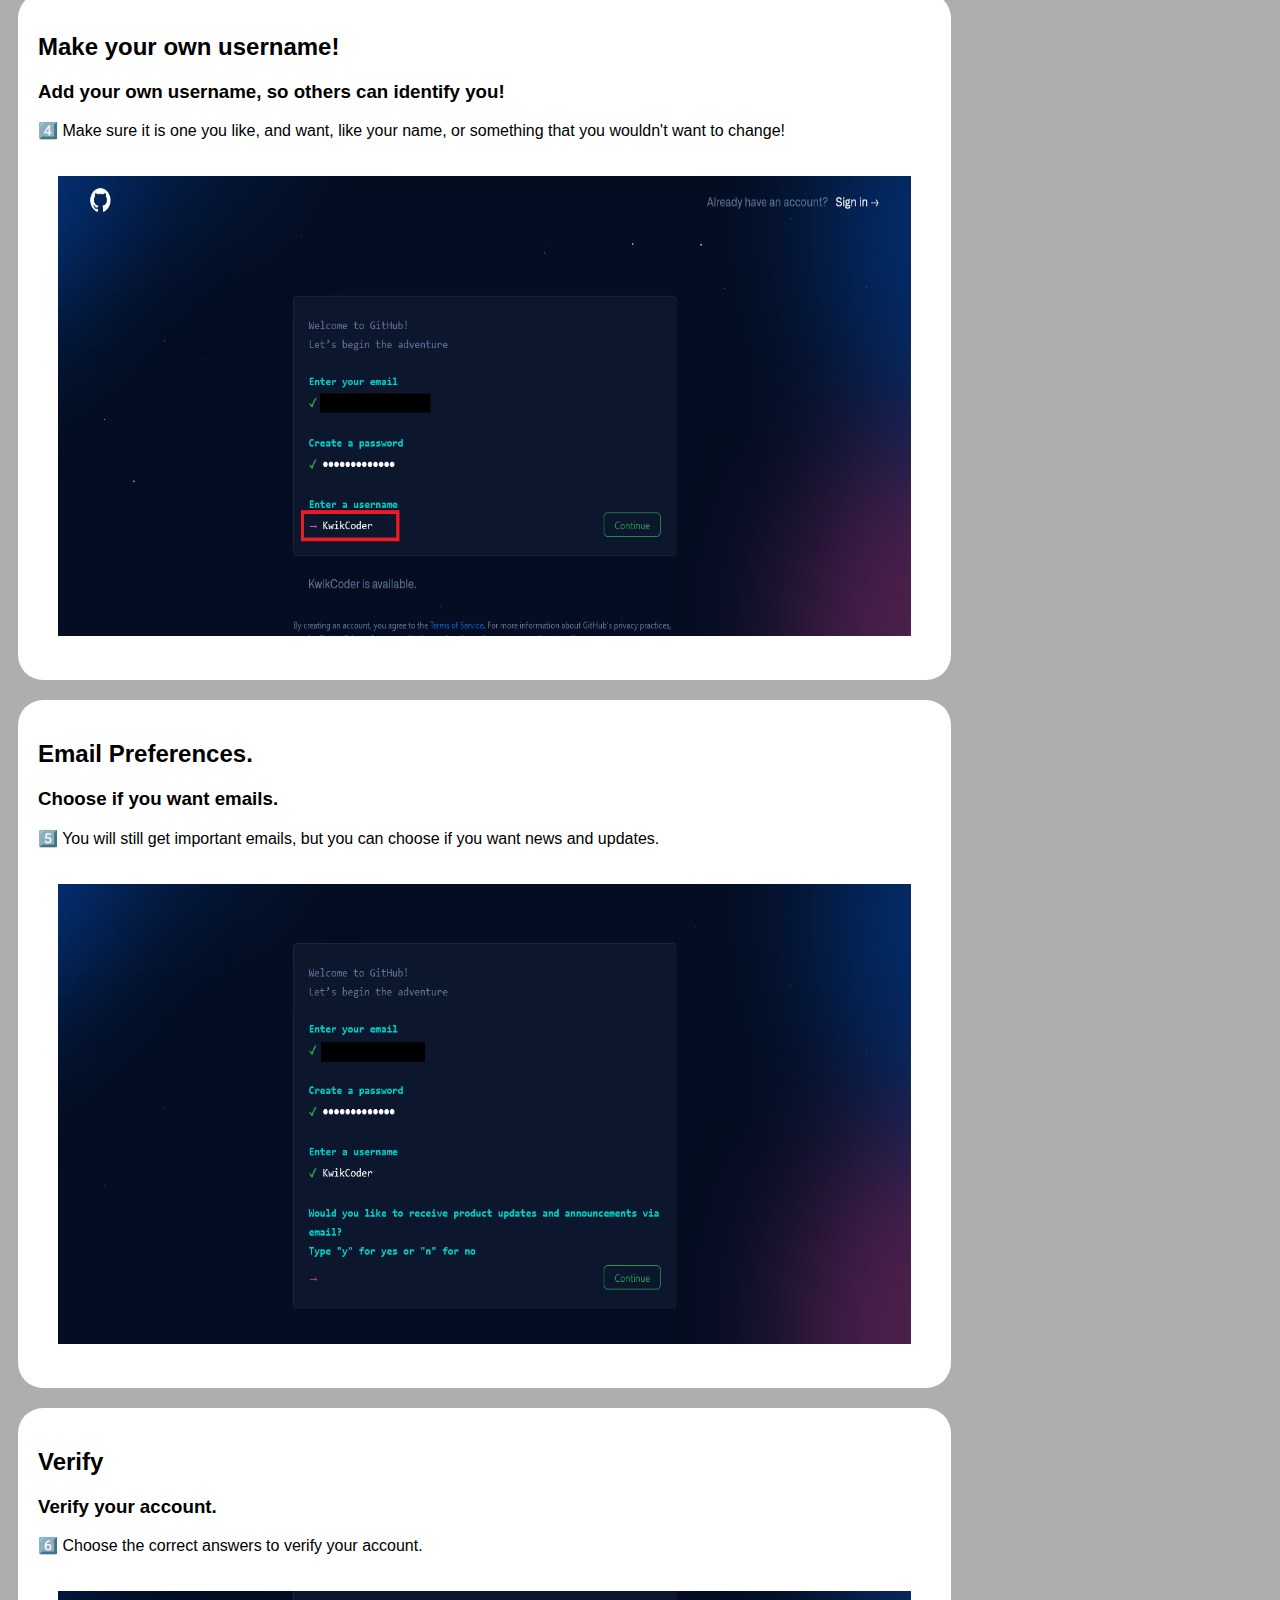
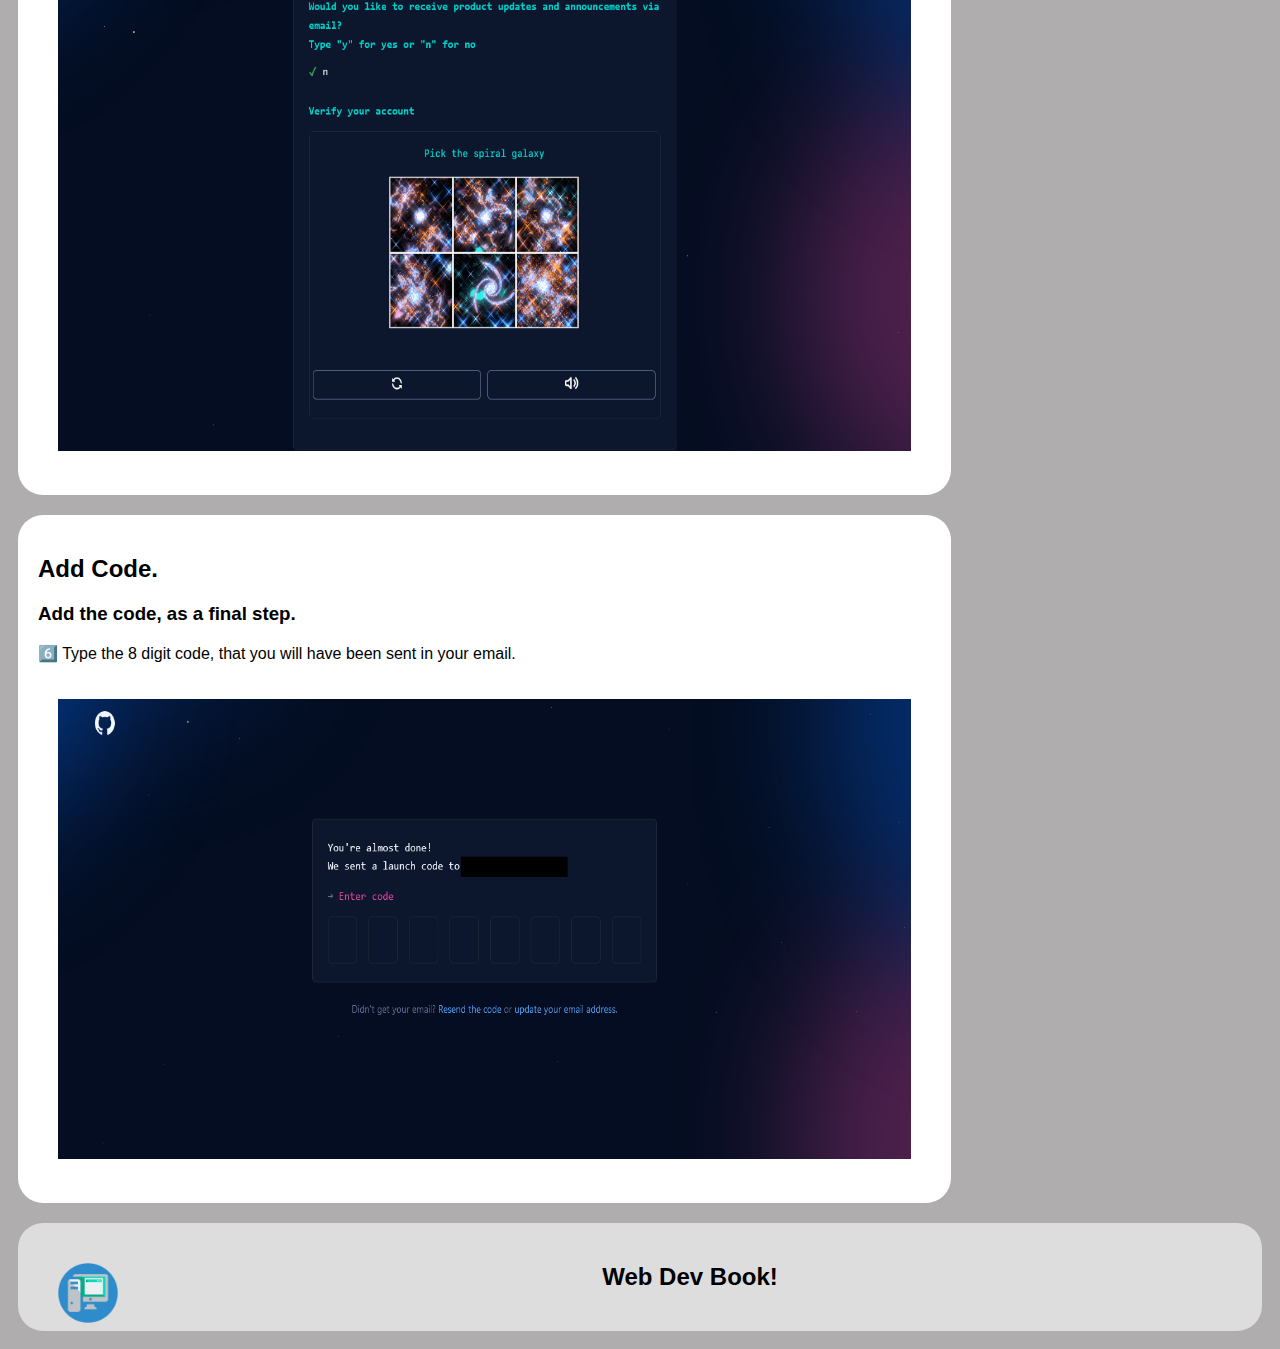
<file: github.html>
<!DOCTYPE html>
<html lang="en">

<head>
    <link rel="icon" href="./favicon.png" />
    <title> Web Dev Book 📚</title>
    <link rel="stylesheet" type="text/css" href="index.css">
    <meta name="viewport" content="width=device-width, initial-scale=1">
</head>

<body>
    <div class="header">
        <div class="logo">
            <img src="./favicon.png" />
        </div>
        <h1>
            Web Dev Book 📚
        </h1>
        <h3> GitHub: Where a developer's life is, from day 1. </h3>
    </div>
    <div class="topnav">
        <a href="./index.html">Home 🏡</a>
        <a href="./codeequip.html"> Code equipment 💼 </a>
        <a href="./links.html">Links and resources 🔗</a>
        <a href="./github.html"> GitHub Sign Up</a>
        <a href="./js.html">JavaScript Links.</a>
        <a href="./html.html">HTML Links.</a>
        <a href="./css.html">CSS Links.</a>
    </div>


    <div class="row">
        <div class="leftcolumn">
            <div class="card">
                <h2>
                    What is GitHub?
                </h2>
                <h3>
                    Where the world builds software!
                </h3>
                <img src="./images/GitHub-logo.png" width="950" height="480" />
                </h3>
                <p>
                🎯 GitHub is a platform for developers to use and add their code, to be saved, and seen by others. 
                <br>
                🎯 You basically add your code, commit your code, and then push your code to the remotely. 
                <br>
                🎯 You just sign up, and create your first <b> repository.</b> A repository is a project with the files of your code.
            </div>

            <div class="card">
                <h2>
                    How to sign up to GitHub!
                </h2>
                <h3>
                    To start, press the link: <a href="https://github.com/">https://github.com/</a>
                </h3>
                <p>
                    1️⃣ Press the top right button to sign up.
                </p>
                <img src="./images/Github/1.png" style="height:500px;" />
            </div>

            <div class="card">
                <h2>
                   Add your official email.
                </h2>
                <h3>
                    Make sure you add the email that is yours officially, with your name.
                </h3>
                <p>
                    2️⃣ Add your email.
                </p>
                <img src="./images/Github/2.png" style="height:500px;" />
            </div>

            <div class="card">
                <h2>
                   Create a SUPER secure password 🔒
                </h2>
                <h3>
                    Encrypt your developer diary.
                </h3>
                <p>
                    3️⃣ Be sure to create a fully secure password, not like the one in the guide below, with numbers, and letters, to make sure it is safe. 
                </p>
                <img src="./images/Github/3.png" style="height:500px;" />
            </div>

            <div class="card">
                <h2>
                  Make your own username!
                </h2>
                <h3>
                    Add your own username, so others can identify you!
                </h3>
                <p>
                    4️⃣ Make sure it is one you like, and want, like your name, or something that you wouldn't want to change!
                </p>
                <img src="./images/Github/4.png" style="height:500px;" />
            </div>

            <div class="card">
                <h2>
                  Email Preferences.
                </h2>
                <h3>
                    Choose if you want emails.
                </h3>
                <p>
                    5️⃣ You will still get important emails, but you can choose if you want news and updates.
                </p>
                <img src="./images/Github/5.png" style="height:500px;" />
            </div>

            <div class="card">
                <h2>
                  Verify
                </h2>
                <h3>
                    Verify your account.
                </h3>
                <p>
                    6️⃣ Choose the correct answers to verify your account.
                </p>
                <img src="./images/Github/6.png" style="height:500px;" />
            </div>

            <div class="card">
                <h2>
                  Add Code.
                </h2>
                <h3>
                    Add the code, as a final step.
                </h3>
                <p>
                    6️⃣ Type the 8 digit code, that you will have been sent in your email.
                </p>
                <img src="./images/Github/7.png" style="height:500px;" />
            </div>
        </div>
        <div class="rightcolumn">
            <div class="card">
                <h2>
                    Our personal Favourite resource... 🤩
                </h2>
                <img src="./images/w3.jpg" style="height: 200px; width: 275px;" />
                <h3>With all the code examples, and docs, see here:</h3>
                <a href="https://www.w3schools.com/" class="button">W3 Schools</a>
            </div>
            <div class="card">
                <h3>
                    See the official documentation:
                </h3>
                <p>Want to see the latest releases in documentation? Click the image below for mozilla web docs!</p>
                <a href="https://developer.mozilla.org/en-US/"><img src="./images/mozilla.jpg" /></a>
                <h3>
                    See frequently asked code questions...
                </h3>
                <p>Stackoverflow, the home of code questions!</p>
                <a href="https://stackoverflow.com/"><img src="./images/stackoverflow.png" /></a>
                <h3>Welcome to your coding journey! 🎒</h3>
                <p>Enjoy learning to code!</p>

                <img src="./images/enjoy.png" />

            </div>
        </div>
    </div>
    <div class="footer">
        <img src="./favicon.png" style="height: 100px; width: 100px; float: left;" />
        <h2>
            Web Dev Book!
        </h2>
    </div>
</body>

</html>

</html>
</file>
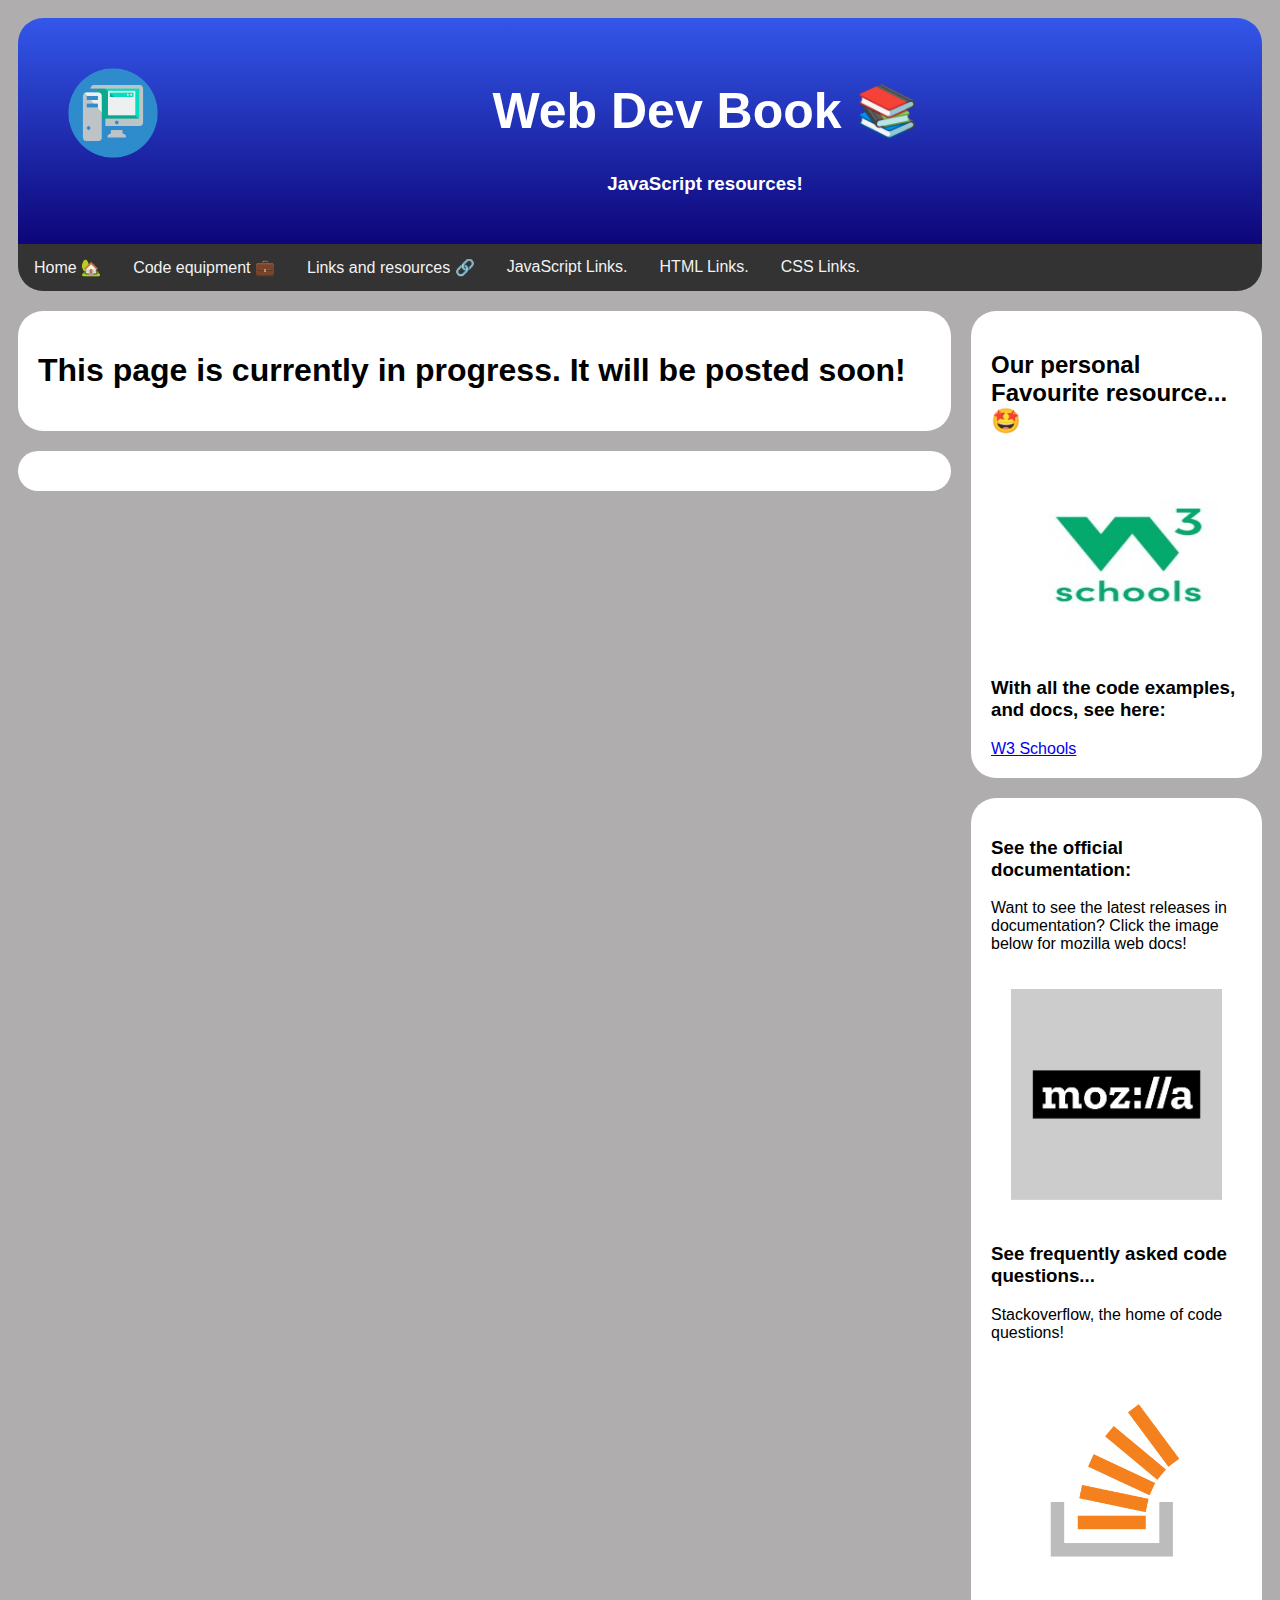
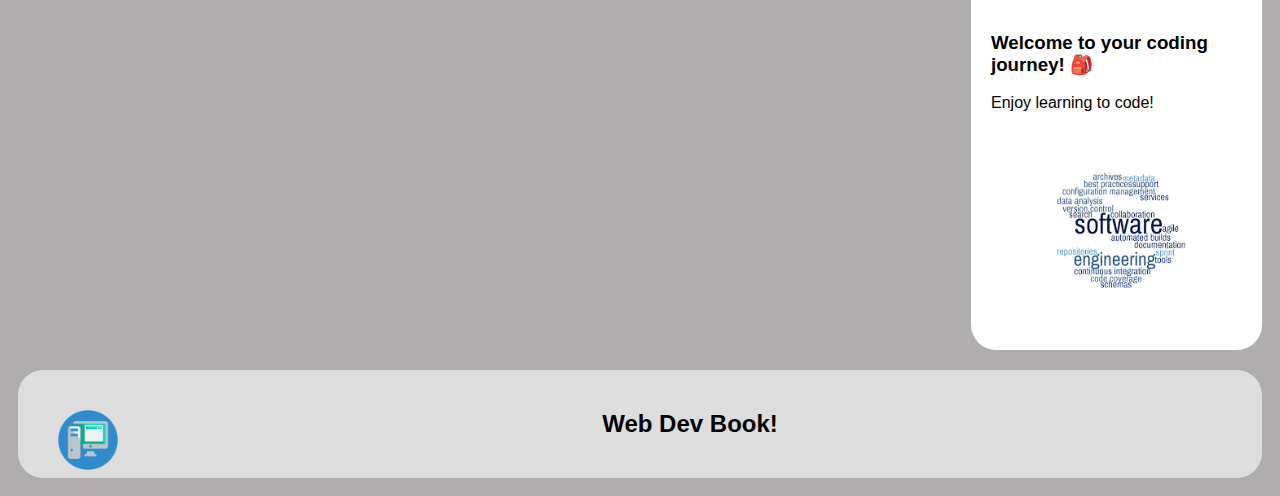
<file: js.html>
<!DOCTYPE html>
<html lang="en">

<head>
    <link rel="icon" href="./favicon.png" />
    <title> Web Dev Book 📚</title>
    <link rel="stylesheet" type="text/css" href="index.css">
    <meta name="viewport" content="width=device-width, initial-scale=1">
</head>

<body>
    <div class="header">
        <div class="logo">
            <img src="./favicon.png" />
        </div>
        <h1>
            Web Dev Book 📚
        </h1>
        <h3> JavaScript resources! </h3>
    </div>
    <div class="topnav">
        <a href="./index.html">Home 🏡</a>
        <a href="./codeequip.html"> Code equipment 💼 </a>
        <a href="./links.html">Links and resources 🔗</a>
        <a href="./js.html">JavaScript Links.</a>
        <a href="./html.html">HTML Links.</a>
        <a href="./css.html">CSS Links.</a>
    </div>


    <div class="row">
        <div class="leftcolumn">
            <div class="card">
               <h1> This page is currently in progress. It will be posted soon!</h1>
            </div>

            <div class="card">
                
                
            </div>
        </div>
        <div class="rightcolumn">
            <div class="card">
                <h2>
                    Our personal Favourite resource... 🤩
                </h2>
                <img src="./images/w3.jpg" style="height: 200px; width: 275px;" />
                <h3>With all the code examples, and docs, see here:</h3>
                <a href="https://www.w3schools.com/" class="button">W3 Schools</a>
            </div>
            <div class="card">
                <h3>
                    See the official documentation:
                </h3>
                <p>Want to see the latest releases in documentation? Click the image below for mozilla web docs!</p>
                <a href="https://developer.mozilla.org/en-US/"><img src="./images/mozilla.jpg" /></a>
                <h3>
                    See frequently asked code questions...
                </h3>
                <p>Stackoverflow, the home of code questions!</p>
                <a href="https://stackoverflow.com/"><img src="./images/stackoverflow.png" /></a>
                <h3>Welcome to your coding journey! 🎒</h3>
                <p>Enjoy learning to code!</p>

                <img src="./images/enjoy.png" />

            </div>
        </div>
    </div>
    <div class="footer">
        <img src="./favicon.png" style="height: 100px; width: 100px; float: left;" />
        <h2>
            Web Dev Book!
        </h2>
    </div>
</body>

</html>
</file>
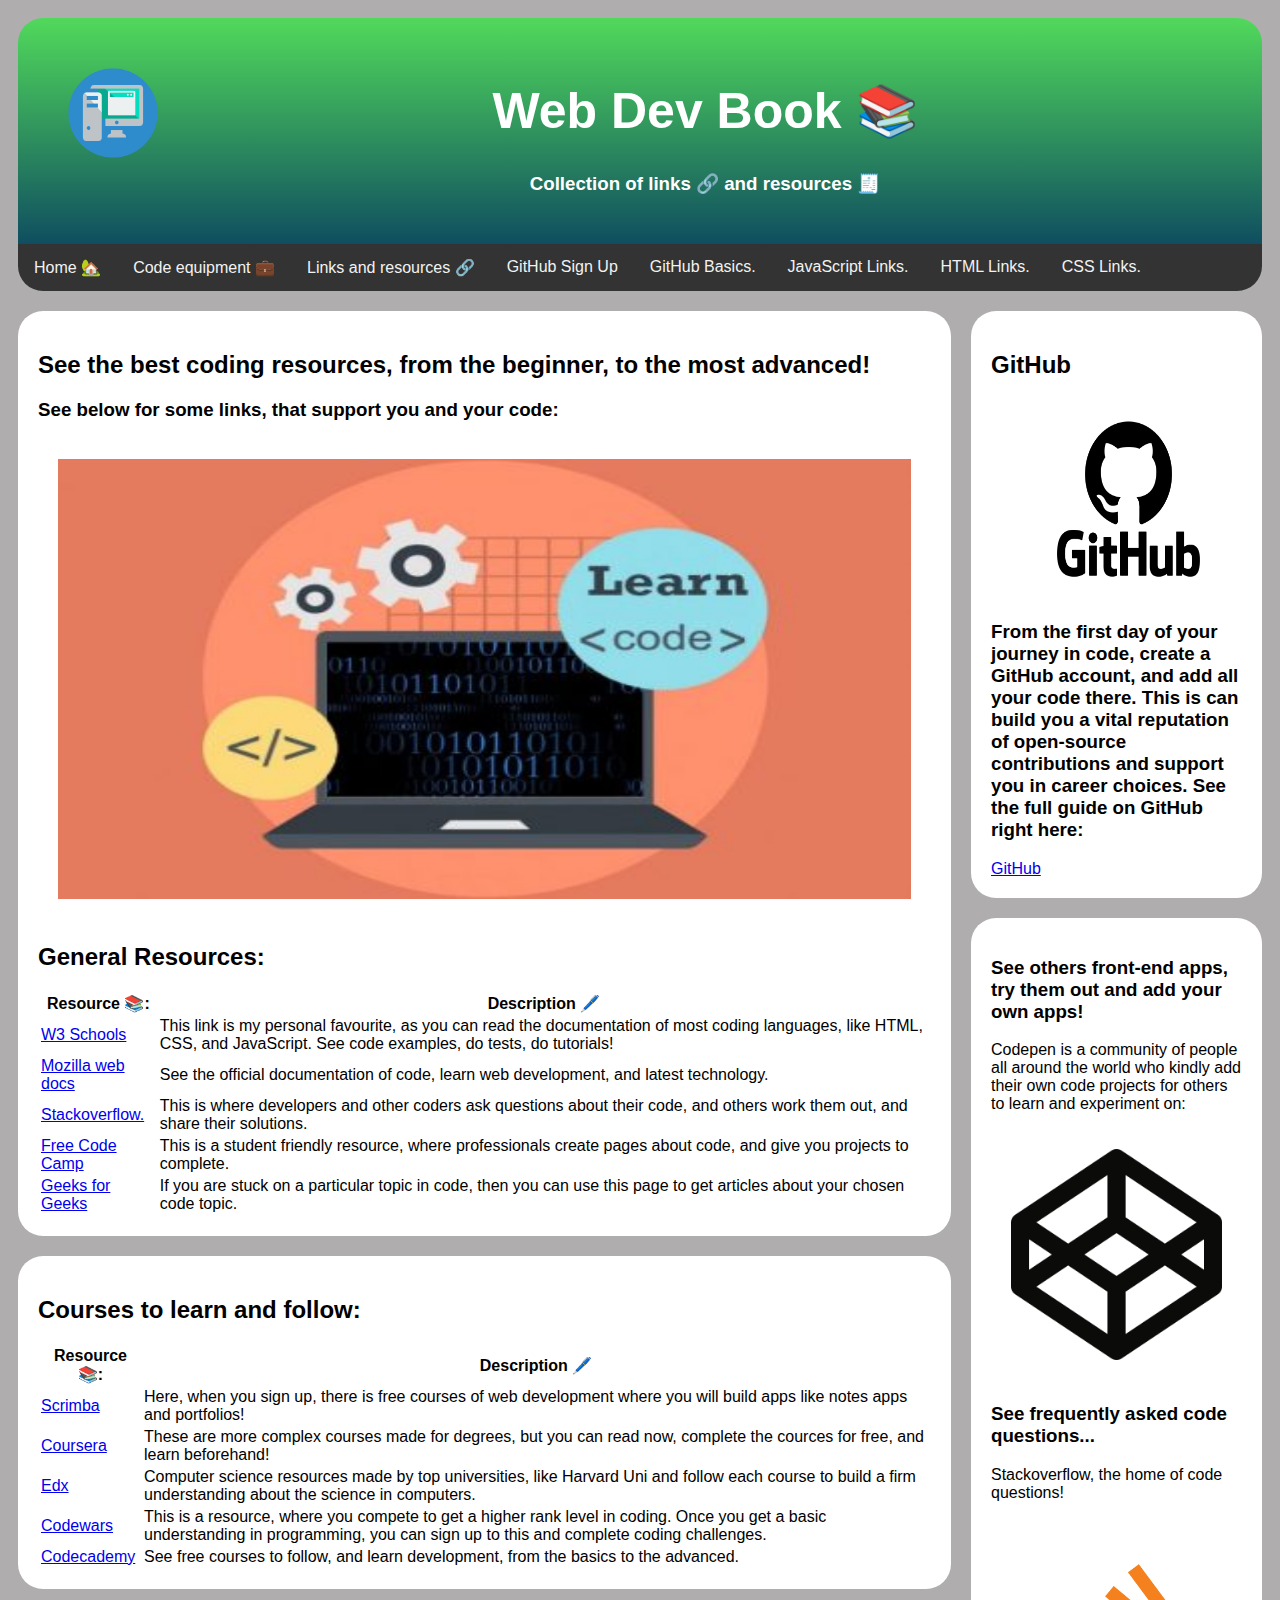
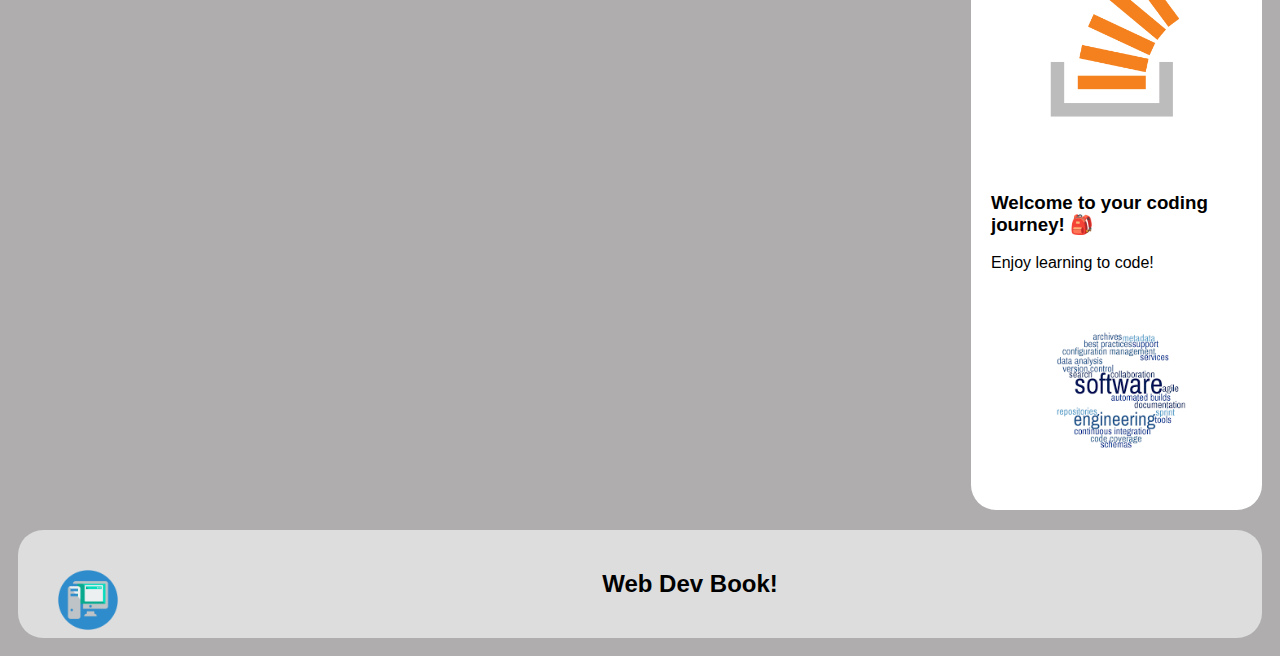
<file: links.html>
<!DOCTYPE html>
<html lang="en">

<head>
    <link rel="icon" href="./favicon.png" />
    <title> Web Dev Book 📚</title>
    <link rel="stylesheet" type="text/css" href="links.css">
    <meta name="viewport" content="width=device-width, initial-scale=1">
</head>

<body>
    <div class="header">
        <div class="logo">
            <img src="./favicon.png" />
        </div>
        <h1>
            Web Dev Book 📚
        </h1>
        <h3> Collection of links 🔗 and resources 🧾 </h3>
    </div>
    <div class="topnav">
        <a href="./index.html">Home 🏡</a>
        <a href="./codeequip.html"> Code equipment 💼 </a>
        <a href="./links.html">Links and resources 🔗</a>
        <a href="./github.html"> GitHub Sign Up</a>
        <a href="./ghubprep.html"> GitHub Basics.</a>
        <a href="./js.html">JavaScript Links.</a>
        <a href="./html.html">HTML Links.</a>
        <a href="./css.html">CSS Links.</a>
    </div>


    <div class="row">
        <div class="leftcolumn">
            <div class="card">
                <h2>
                    See the best coding resources, from the beginner, to the most advanced!
                </h2>
                <h3>
                    See below for some links, that support you and your code:
                </h3>
                <img src="./images/learncode.jpg" width="950" height="480" />
                </h3>

                <h2>
                    General Resources:
                </h2>
                <table>
                    <tr>
                        <th>Resource 📚: </th>
                        <th>Description 🖊️</th>
                    </tr>
                    <tr>
                        <td><a href="https://www.w3schools.com/">W3 Schools</a></td>
                        <td> This link is my personal favourite, as you can read the documentation of most coding
                            languages, like HTML, CSS, and JavaScript. See code examples, do tests, do tutorials!</td>
                    </tr>

                    <tr>
                        <td><a href="https://developer.mozilla.org/en-US/"> Mozilla web docs </a></td>
                        <td> See the official documentation of code, learn web development, and latest technology.</td>
                    </tr>

                    <tr>
                        <td><a href="https://stackoverflow.com/"> Stackoverflow. </a></td>
                        <td> This is where developers and other coders ask questions about their code, and others work them
                            out, and share their solutions.</td>
                    </tr>

                    <tr>
                        <td><a href="https://www.freecodecamp.org/"> Free Code Camp </a></td>
                        <td> This is a student friendly resource, where professionals create pages about code, and give
                            you projects to complete.</td>
                    </tr>

                    <tr>
                        <td><a href="https://www.geeksforgeeks.org/"> Geeks for Geeks </a></td>
                        <td>If you are stuck on a particular topic in code, then you can use this page to get articles
                            about your chosen code topic.</td>
                    </tr>
                </table>
            </div>

            <div class="card">
                <h2>
                    Courses to learn and follow:
                </h2>
                <table>
                    <tr>
                        <th>Resource 📚: </th>
                        <th>Description 🖊️</th>
                    </tr>
                    <tr>
                        <td><a href="https://scrimba.com/">Scrimba</a></td>
                        <td> Here, when you sign up, there is free courses of web development where you will build apps
                            like notes apps and portfolios! </td>
                    </tr>

                    <tr>
                        <td><a href="https://www.coursera.org/"> Coursera </a></td>
                        <td>These are more complex courses made for degrees, but you can read now, complete the cources
                            for free, and learn beforehand!</td>
                    </tr>

                    <tr>
                        <td><a href="https://www.edx.org/"> Edx </a></td>
                        <td> Computer science resources made by top universities, like Harvard Uni and follow each course to
                            build a firm understanding about the science in computers.</td>
                    </tr>

                    <tr>
                        <td><a href="https://www.codewars.com/"> Codewars</a></td>
                        <td> This is a resource, where you compete to get a higher rank level in coding. Once you get a
                            basic understanding in programming, you can sign up to this and complete coding challenges.
                        </td>
                    </tr>

                    <tr>
                        <td><a href="https://www.codecademy.com/"> Codecademy</a></td>
                        <td> See free courses to follow, and learn development, from the basics to the advanced.</td>
                    </tr>
                </table>
            </div>
        </div>
        <div class="rightcolumn">
            <div class="card">
                <h2>
                    GitHub
                </h2>
                <img src="./images/GitHub-logo.png" style="height: 200px; width: 275px;" />
                <h3>From the first day of your journey in code, create a GitHub account, and add all your code there.
                    This is can build you a vital reputation of open-source contributions and support you in career choices. See the full guide on GitHub right here:</h3>
                <a href="https://github.com/" class="button">GitHub</a>
            </div>
            <div class="card">
                <h3>
                    See others front-end apps, try them out and add your own apps!
                </h3>
                <p>Codepen is a community of people all around the world who kindly add their own code projects for
                    others to learn and experiment on:</p>
                <a href="https://codepen.io/"><img src="./images/codepen.webp" /></a>
                <h3>
                    See frequently asked code questions...
                </h3>
                <p>Stackoverflow, the home of code questions!</p>
                <a href="https://stackoverflow.com/"><img src="./images/stackoverflow.png" /></a>
                <h3>Welcome to your coding journey! 🎒</h3>
                <p>Enjoy learning to code!</p>

                <img src="./images/enjoy.png" />

            </div>
        </div>
    </div>
    <div class="footer">
        <img src="./favicon.png" style="height: 100px; width: 100px; float: left;" />
        <h2>
            Web Dev Book!
        </h2>
    </div>
</body>

</html>

</html>
</file>
<file: index.css>
@import url('https://fonts.googleapis.com/css2?family=Bebas+Neue&display=swap');

* {
    box-sizing: border-box;
}

body {
    font-family: Arial, Helvetica, sans-serif;
    padding: 10px;
    background-color: #afadad;
}

.header {
    padding: 30px;
    background-image: linear-gradient(rgb(51, 87, 234), rgb(13, 5, 121));
    text-align: center;
    font-family: Arial, Helvetica, sans-serif;
    border-top-left-radius: 25px;
    border-top-right-radius: 25px;
    color: white;
}

.header h1 {
    font-size: 50px;
}

.topnav {
    overflow: hidden;
    background-color: #333;
    border-bottom-left-radius: 25px;
    border-bottom-right-radius: 25px;
}

.topnav a {
    float: left;
    display: block;
    color: #f2f2f2;
    text-align: center;
    padding: 14px 16px;
    text-decoration: none;
}

.topnav a:hover {
    background-color: #ddd;
    color: black;
}

.logo img {
    width: 130px;
    height: 130px;
    float: left;
}

.leftcolumn {
    float: left;
    width: 75%;
    border-radius: 25px;
}

.rightcolumn {
    float: left;
    width: 25%;
    padding-left: 20px;
    border-radius: 25px;
}

img {
    width: 100%;
    padding: 20px;
}

.card {
    background-color: white;
    padding: 20px;
    margin-top: 20px;
    border-radius: 25px;
}

.row:after {
    content: "";
    display: table;
    clear: both;
}

.footer {
    padding: 20px;
    text-align: center;
    background-color: #ddd;
    margin-top: 20px;
    border-radius: 25px;
}

@media screen and (max-width: 800px) {

    .leftcolumn,
    .rightcolumn {
        width: 100%;
        padding: 0;
    }
}

@media screen and (max-width: 400px) {
    .topnav a {
        float: none;
        width: 100%;
    }
}
</file>
<file: codeequip.css>
@import url('https://fonts.googleapis.com/css2?family=Bebas+Neue&display=swap');

* {
    box-sizing: border-box;
}

body {
    font-family: Arial, Helvetica, sans-serif;
    padding: 10px;
    background-color: #afadad;
}

.header {
    padding: 30px;
    background-image: linear-gradient(rgba(255, 0, 0, 0.538), rgb(255, 119, 0));
    text-align: center;
    font-family: Arial, Helvetica, sans-serif;
    border-top-left-radius: 25px;
    border-top-right-radius: 25px;
    color: white;
}

.header h1 {
    font-size: 50px;
}

.topnav {
    overflow: hidden;
    background-color: #333;
    border-bottom-left-radius: 25px;
    border-bottom-right-radius: 25px;
}

.topnav a {
    float: left;
    display: block;
    color: #f2f2f2;
    text-align: center;
    padding: 14px 16px;
    text-decoration: none;
}

.topnav a:hover {
    background-color: #ddd;
    color: black;
}

.logo img {
    width: 130px;
    height: 130px;
    float: left;
}

.leftcolumn {
    float: left;
    width: 75%;
    border-radius: 25px;
}

.rightcolumn {
    float: left;
    width: 25%;
    padding-left: 20px;
    border-radius: 25px;
}

img {
    width: 100%;
    padding: 20px;
}

.card {
    background-color: white;
    padding: 20px;
    margin-top: 20px;
    border-radius: 25px;
}

.row:after {
    content: "";
    display: table;
    clear: both;
}

.footer {
    padding: 20px;
    text-align: center;
    background-color: #ddd;
    margin-top: 20px;
    border-radius: 25px;
}

@media screen and (max-width: 800px) {

    .leftcolumn,
    .rightcolumn {
        width: 100%;
        padding: 0;
    }
}

@media screen and (max-width: 400px) {
    .topnav a {
        float: none;
        width: 100%;
    }
}
</file>
<file: links.css>
@import url('https://fonts.googleapis.com/css2?family=Bebas+Neue&display=swap');

* {
    box-sizing: border-box;
}

body {
    font-family: Arial, Helvetica, sans-serif;
    padding: 10px;
    background-color: #afadad;
}

.header {
    padding: 30px;
    background-image: linear-gradient(rgba(0, 255, 21, 0.538), rgb(15, 78, 96));
    text-align: center;
    font-family: Arial, Helvetica, sans-serif;
    border-top-left-radius: 25px;
    border-top-right-radius: 25px;
    color: white;
}

.header h1 {
    font-size: 50px;
}

.topnav {
    overflow: hidden;
    background-color: #333;
    border-bottom-left-radius: 25px;
    border-bottom-right-radius: 25px;
}

.topnav a {
    float: left;
    display: block;
    color: #f2f2f2;
    text-align: center;
    padding: 14px 16px;
    text-decoration: none;
}

.topnav a:hover {
    background-color: #ddd;
    color: black;
}

.logo img {
    width: 130px;
    height: 130px;
    float: left;
}

.leftcolumn {
    float: left;
    width: 75%;
    border-radius: 25px;
}

.rightcolumn {
    float: left;
    width: 25%;
    padding-left: 20px;
    border-radius: 25px;
}

img {
    width: 100%;
    padding: 20px;
}

.card {
    background-color: white;
    padding: 20px;
    margin-top: 20px;
    border-radius: 25px;
}

.row:after {
    content: "";
    display: table;
    clear: both;
}

.footer {
    padding: 20px;
    text-align: center;
    background-color: #ddd;
    margin-top: 20px;
    border-radius: 25px;
}

@media screen and (max-width: 800px) {

    .leftcolumn,
    .rightcolumn {
        width: 100%;
        padding: 0;
    }
}

@media screen and (max-width: 400px) {
    .topnav a {
        float: none;
        width: 100%;
    }
}
</file>
